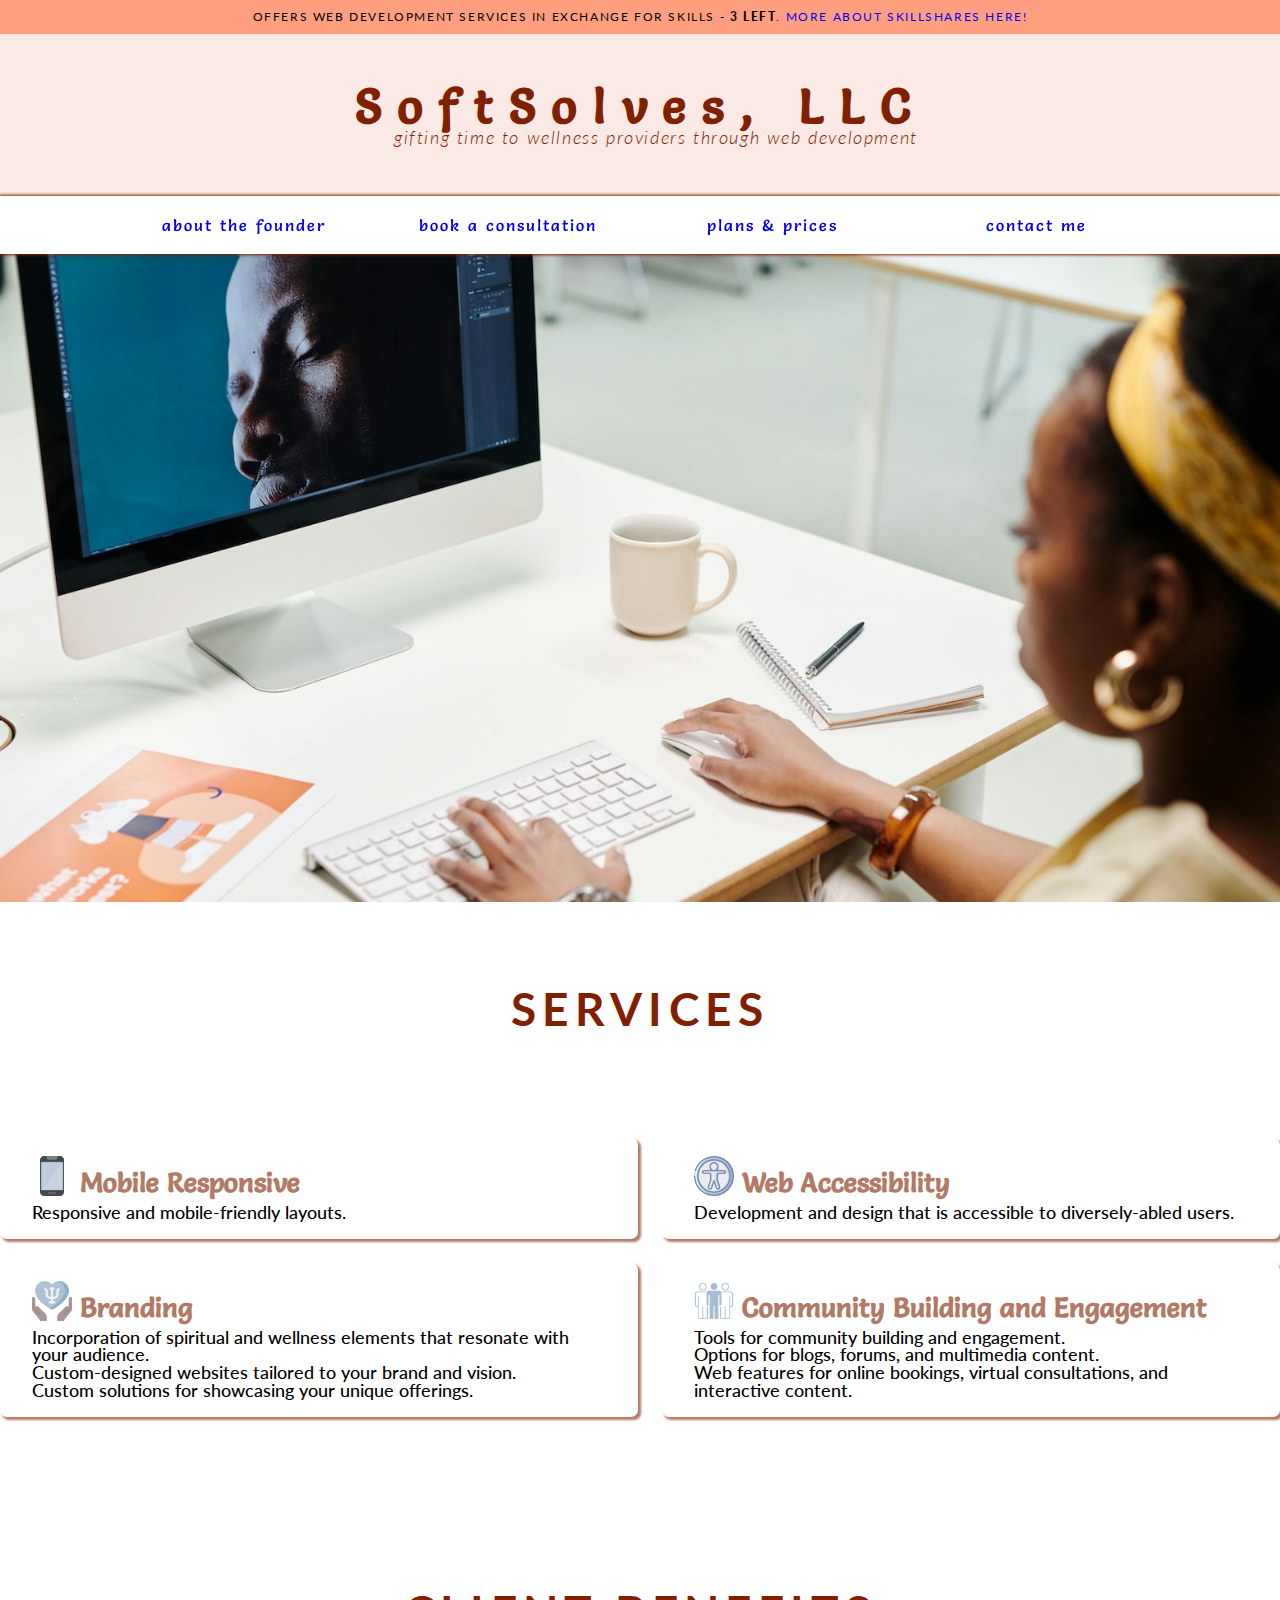
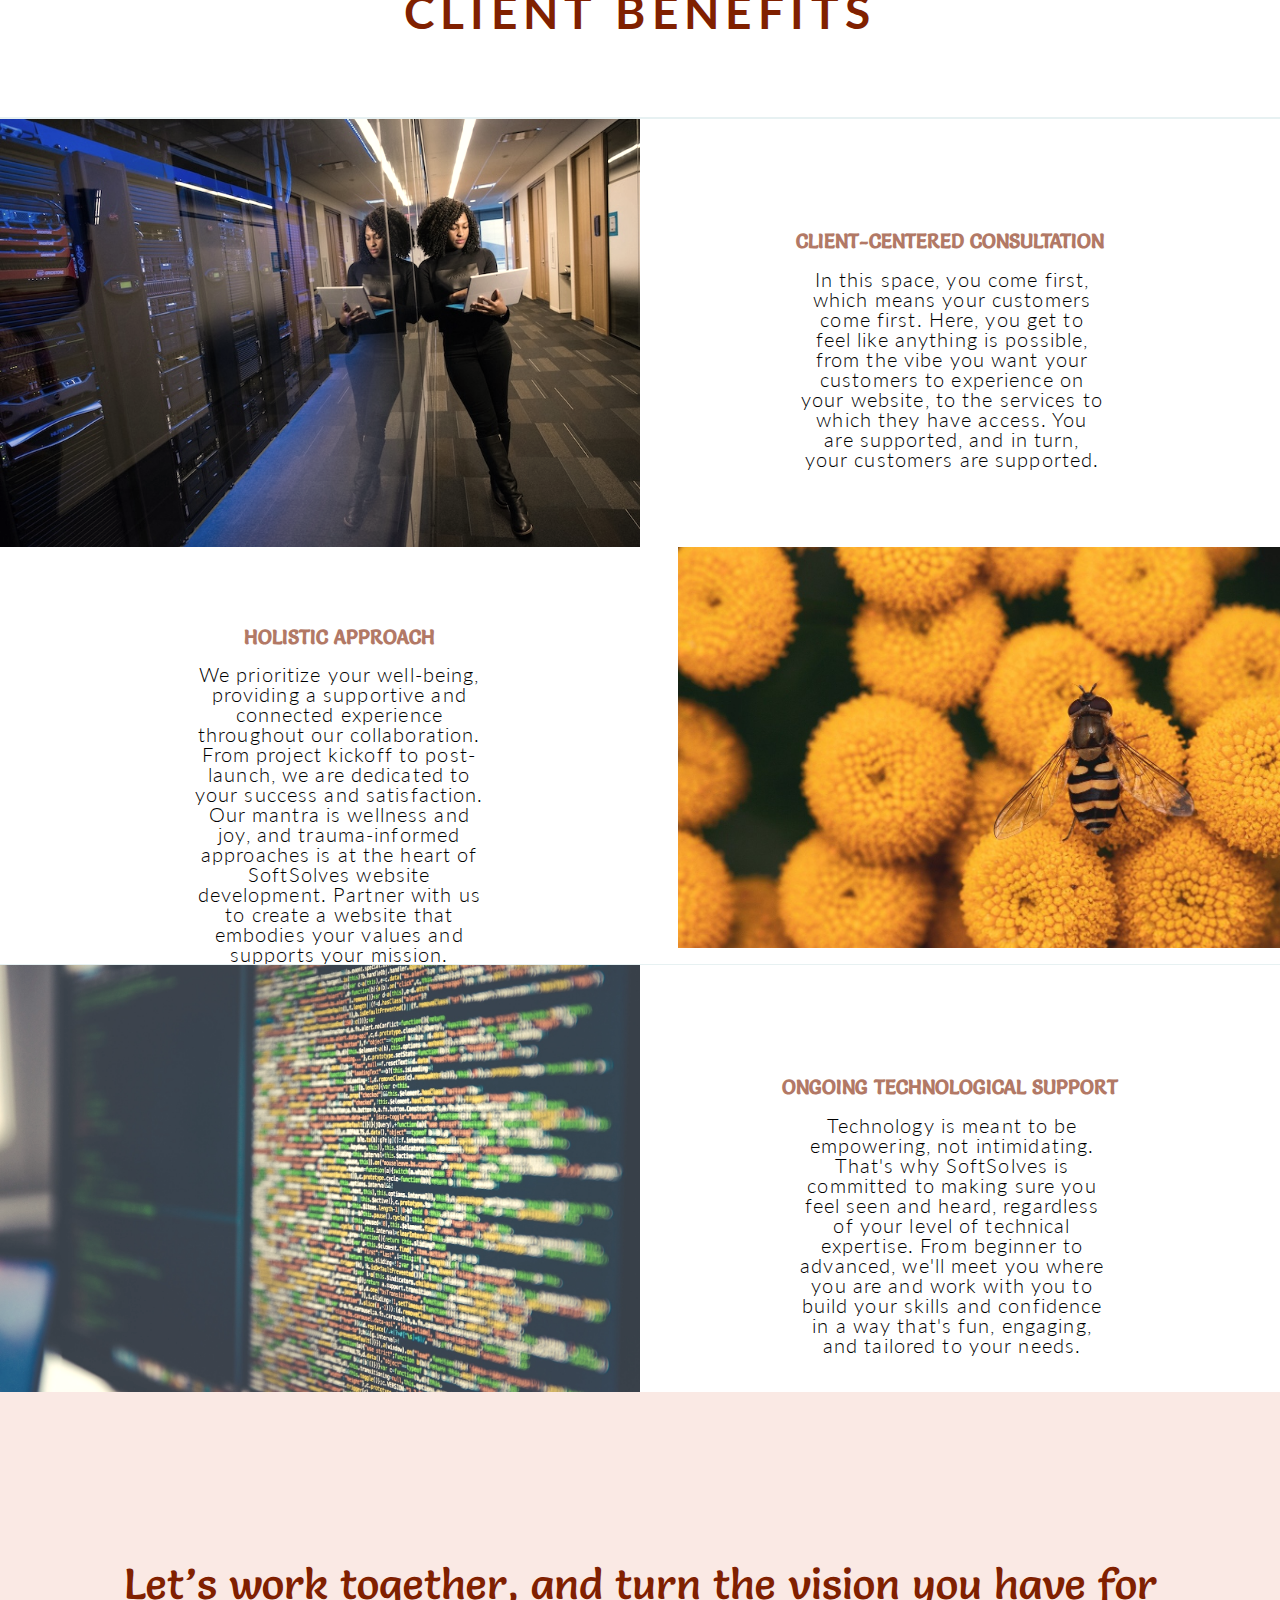
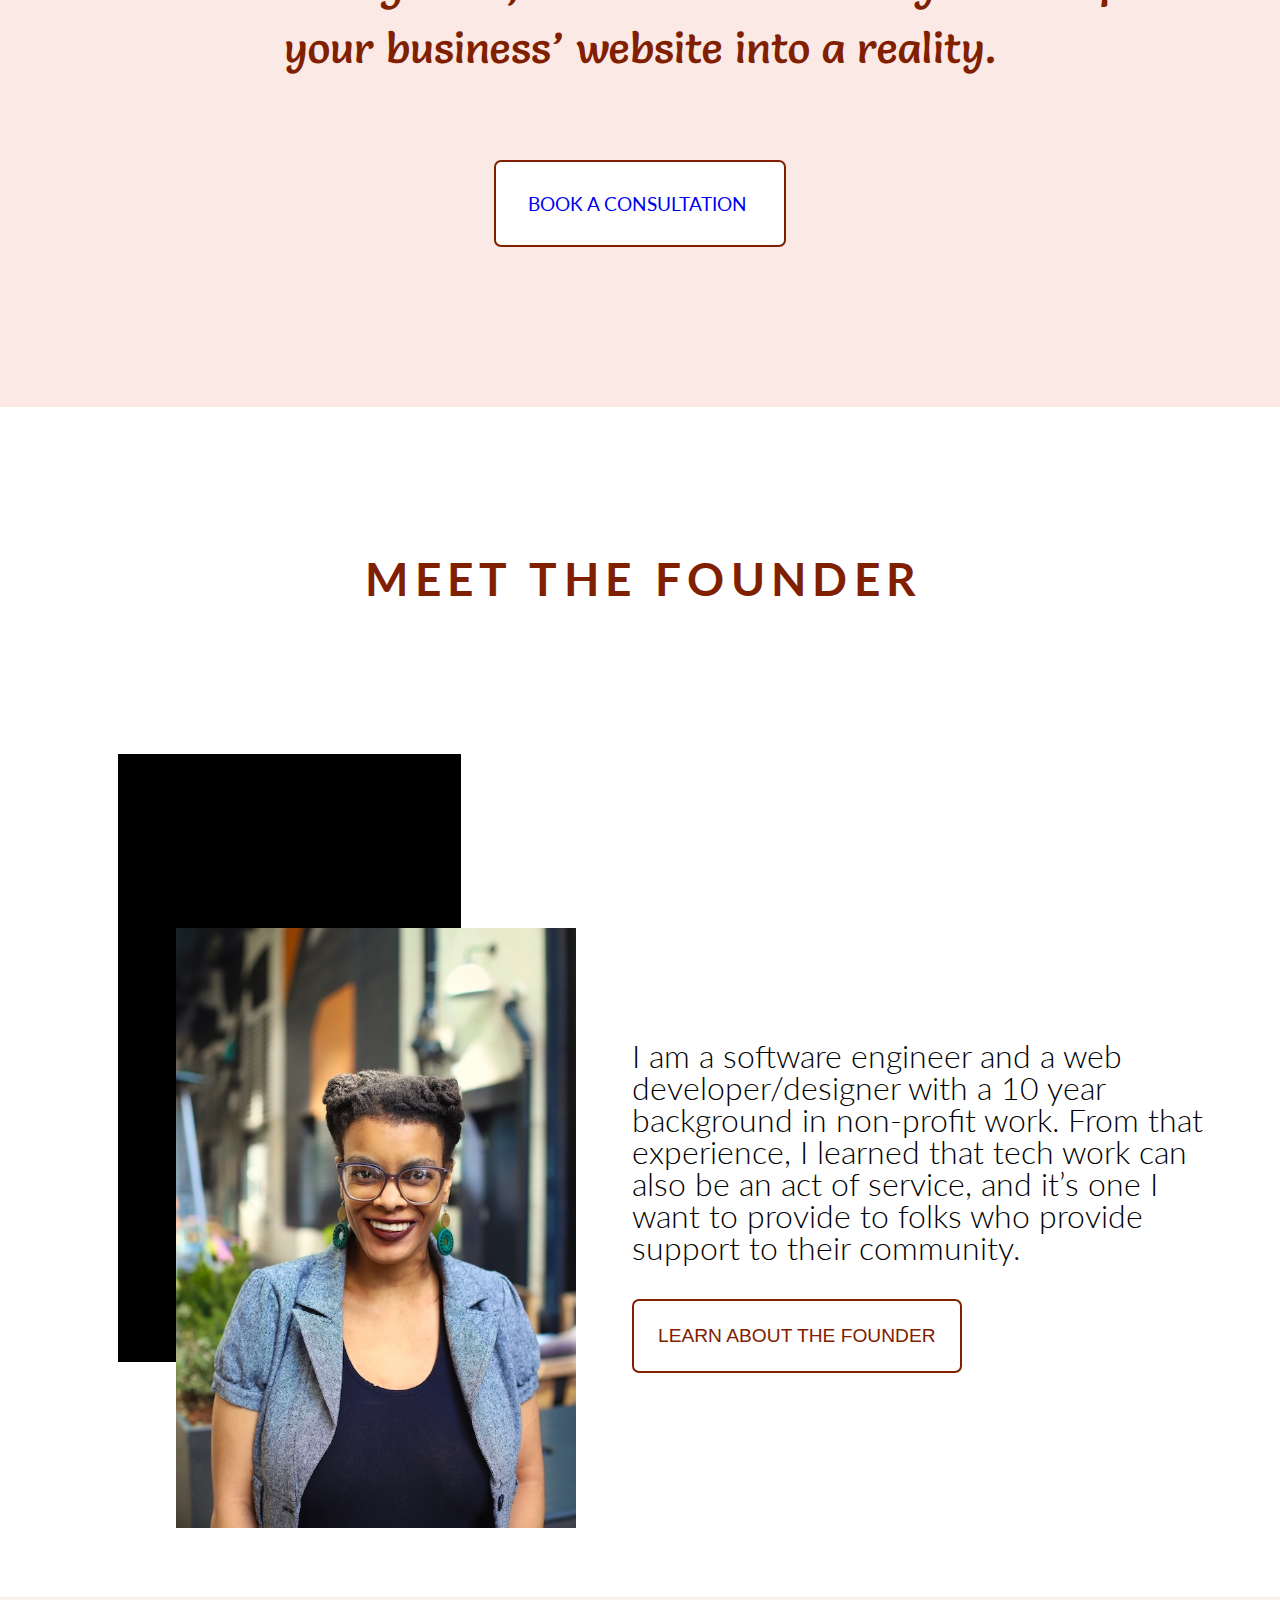
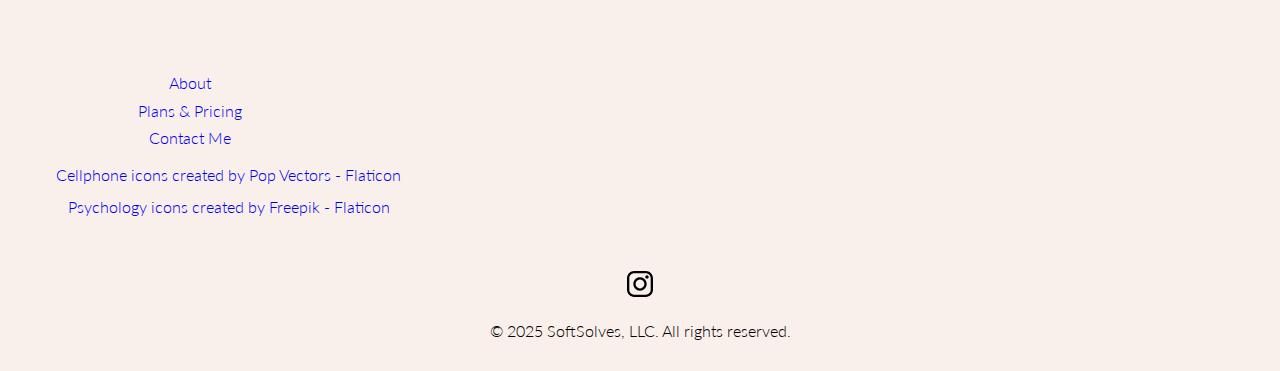
<file: index.html>
<!DOCTYPE html>
<html lang="en">
  <head>
    <title>SoftSolves, LLC: A time giving website development service</title>
    <meta property=”og:title” content="Receive the gift of time with a SoftSolves developed website."/>
    <meta property="og:image:secure_url" content="https://www.pexels.com/photo/woman-in-white-long-sleeve-shirt-using-macbook-pro-5076531/" />
    <meta property="og:image:alt" content="A black woman in a white long sleeve shirt typing on a macbook pro. You can see her arms and the laptop she's typing on." />
    <meta charset="UTF-8">
    <meta name="viewport" content="width=device-width, initial-scale=1.0">
    <meta name="description" content="Reclaim your time with a SoftSolves developed and designed website. Experience website development that cares about you and your customers.">
    <link rel="icon" type="image/x-icon" href="images/favicon.ico">
    <link rel="preconnect" href="https://fonts.googleapis.com"> 
    <link rel="preconnect" href="https://fonts.gstatic.com" crossorigin>
    <link href="https://fonts.googleapis.com/css2?family=Dosis:wght@200..800&family=Lato:ital,wght@0,100;0,300;0,400;0,700;0,900;1,100;1,300;1,400;1,700;1,900&family=League+Spartan:wght@100..900&family=Merriweather:ital,wght@0,300;0,400;0,700;0,900;1,300;1,400;1,700;1,900&family=Salsa&display=swap" rel="stylesheet">
    <link rel="stylesheet" href="styles.css">
  </head>
  <body>
    <header>
      <div class="disclaimer">
        <p>OFFERS WEB DEVELOPMENT SERVICES IN EXCHANGE FOR SKILLS - <span class="skillshares-left">3 LEFT</span>. <a href="plans-and-pricing.html">MORE ABOUT SKILLSHARES HERE!</a></p>
      </div>
      <div class="page-title">
        <!-- <div class="logo">
          <img src="images/Screen Shot 2024-09-07 at 9.33.55 AM.png" alt="SoftSolves logo cross-legged web developer with laptop"/>
        </div> -->
        <div class="title">
          <a href="index.html"><h1>SoftSolves, LLC</h1></a>
          <p>gifting time to wellness providers through web development</p>
        </div>
      </div>
    </header>
    <nav class="nav-bar">
      <ul class="nav-bar-tabs">
        <li class="nav-tab"><a href="about-the-founder.html">about the founder</a></li>
        <li class="nav-tab"><a href="booking-page.html">book a consultation</a></li>
        <li class="nav-tab"><a href="plans-and-pricing.html">plans & prices</a></li>
        <li class="nav-tab"><a href="contact-softsolves.html">contact me</a></li>
      </ul>
    </nav>
    <section class="hero-images">
    </section>
    <main>
      <h2>SERVICES</h2>
      <section class="list-of-services">
        <section>
          <article class="less-wording">
            <div class="services-heading">
              <img src="images/phone.png" width="40" height="40" alt="icon image of a mobile phone">
              <h3>Mobile Responsive</h3>
            </div>
            <p>Responsive and mobile-friendly layouts.</p>
          </article>
          <article class="more-content">
            <div class="services-heading">
              <img src="images/psychology.png" width="40" height="40" alt="icon image of cupped hands with a blue heart inside">
              <h3>Branding</h3>
            </div>
            <p>Incorporation of spiritual and wellness elements that resonate with your audience.</p>
            <p>Custom-designed websites tailored to your brand and vision.</p>
            <p>Custom solutions for showcasing your unique offerings.</p>
          </article>
        </section>
        <section>
          <article class="less-wording">
            <div class="services-heading">
              <img src="images/accessibility.png" width="40" height="40" alt="icon image of a person in a circle - accessibility logo">
              <h3>Web Accessibility</h3>
            </div>
            <p>Development and design that is accessible to diversely-abled users.</p>
          </article>
          <article class="community-building more-content">
            <div class="services-heading">
              <img src="images/teamwork.png" width="40" height="40" alt="blue icon image of a group of three people">
              <h3>Community Building and Engagement</h3>
            </div>
            <p>Tools for community building and engagement.</p>
            <p>Options for blogs, forums, and multimedia content.</p>
            <p>Web features for online bookings, virtual consultations, and interactive content.</p>
          </article>
        </section>
      </section>
      <h2>CLIENT BENEFITS</h2>
      <section class="provide-list">
        <article class="end-benefits">
          <img src="images/christina-wocintechchat-com-glRqyWJgUeY-unsplash.jpg" alt="a black woman holding a laptop leaning against a clear wall with servers to the left of it"/>
          <div>
            <h3>CLIENT-CENTERED CONSULTATION</h4>
            <p>In this space, you come first, which means your customers come first. Here, you get to feel like anything is possible, from the vibe you want your customers to experience on your website, to the services to which they have access. You are supported, and in turn, your customers are supported.</p>
          </div>
        </article>
        <article class="middle-benefit">
          <img src="images/insect-8211593_1280.jpg" class="hidden" id="desktop-hidden" alt="a picture of a bee on a yellow pistil, surrounded by other yellow pistils"/>
          <div>
            <h3>HOLISTIC APPROACH</h4>
            <p>We prioritize your well-being, providing a supportive and connected experience throughout our collaboration. From project kickoff to post-launch, we are dedicated to your success and satisfaction. Our mantra is wellness and joy, and trauma-informed approaches is at the heart of SoftSolves website development. Partner with us to create a website that embodies your values and supports your mission.
            </p>
          </div>
          <img src="images/insect-8211593_1280.jpg" id="hidden" alt="a picture of a bee on a yellow pistil, surrounded by other yellow pistils"/>
        </article>
        <article class="end-benefits">
          <img src="images/markus-spiske-Skf7HxARcoc-unsplash.jpg" alt="a computer screen with colorful code typed on the right side of it"/>
          <div>
            <h3>ONGOING TECHNOLOGICAL SUPPORT</h4>
            <p>Technology is meant to be empowering, not intimidating. That's why SoftSolves is committed to making sure you feel seen and heard, regardless of your level of technical expertise. From beginner to advanced, we'll meet you where you are and work with you to build your skills and confidence in a way that's fun, engaging, and tailored to your needs.</p>
          </div>
        </article>
      </section>
      <section class="call-to-action">
        <p>Let’s work together, and turn the vision you have for your business’ website into a reality.</p>
        <a class="book-button" href="booking-page.html" target="_blank">BOOK A CONSULTATION</a>
      </section>
      <section class="meet-the-founder">
        <article>
          <h2>MEET THE FOUNDER</h2>
          <div class="black-background" id="mobile-tablet-hidden">
          </div>
          <img src="images/IMG_4474_1.jpeg" width="400" height="600" alt="image of founder of SoftSolves, LLC smiling"/>
        </article>
        <p>
          I am a software engineer and a web developer/designer with a 10 year background in non-profit work. From that experience, I learned that tech work can also be an act of service, and it’s one I want to provide to folks who provide support to their community.
        </p>
      </section>
      <a href="about-the-founder.html"><button class="learn-more">LEARN ABOUT THE FOUNDER</button></a>
      </section>
    </main>
    <footer>
      <div class="top-footer-content">
        <ul class="footer-nav">
          <li><a href="about-the-founder.html">About</a></li>
          <li><a href="plans-and-pricing.html">Plans & Pricing</a></li>
          <li><a href="contact-softsolves.html">Contact Me</a></li>
        </ul>
        <section class="icon-acknowledgment">
          <p><a href="https://www.flaticon.com/free-icons/cellphone" title="cellphone icons">Cellphone icons created by Pop Vectors - Flaticon</a></p><br>
          <p><a href="https://www.flaticon.com/free-icons/psychology" title="psychology icons">Psychology icons created by Freepik - Flaticon</a></p>
        </section>
      </div>
      <a href="https://www.instagram.com/softsolvesllc/" aria-role="link"><img src="images/instagram-logo-svgrepo-com_black.svg" alt="logo for instagram"/></a>
      <p>© 2025 SoftSolves, LLC. All rights reserved.</p>
    </footer>
  </body>
</html>
</file>
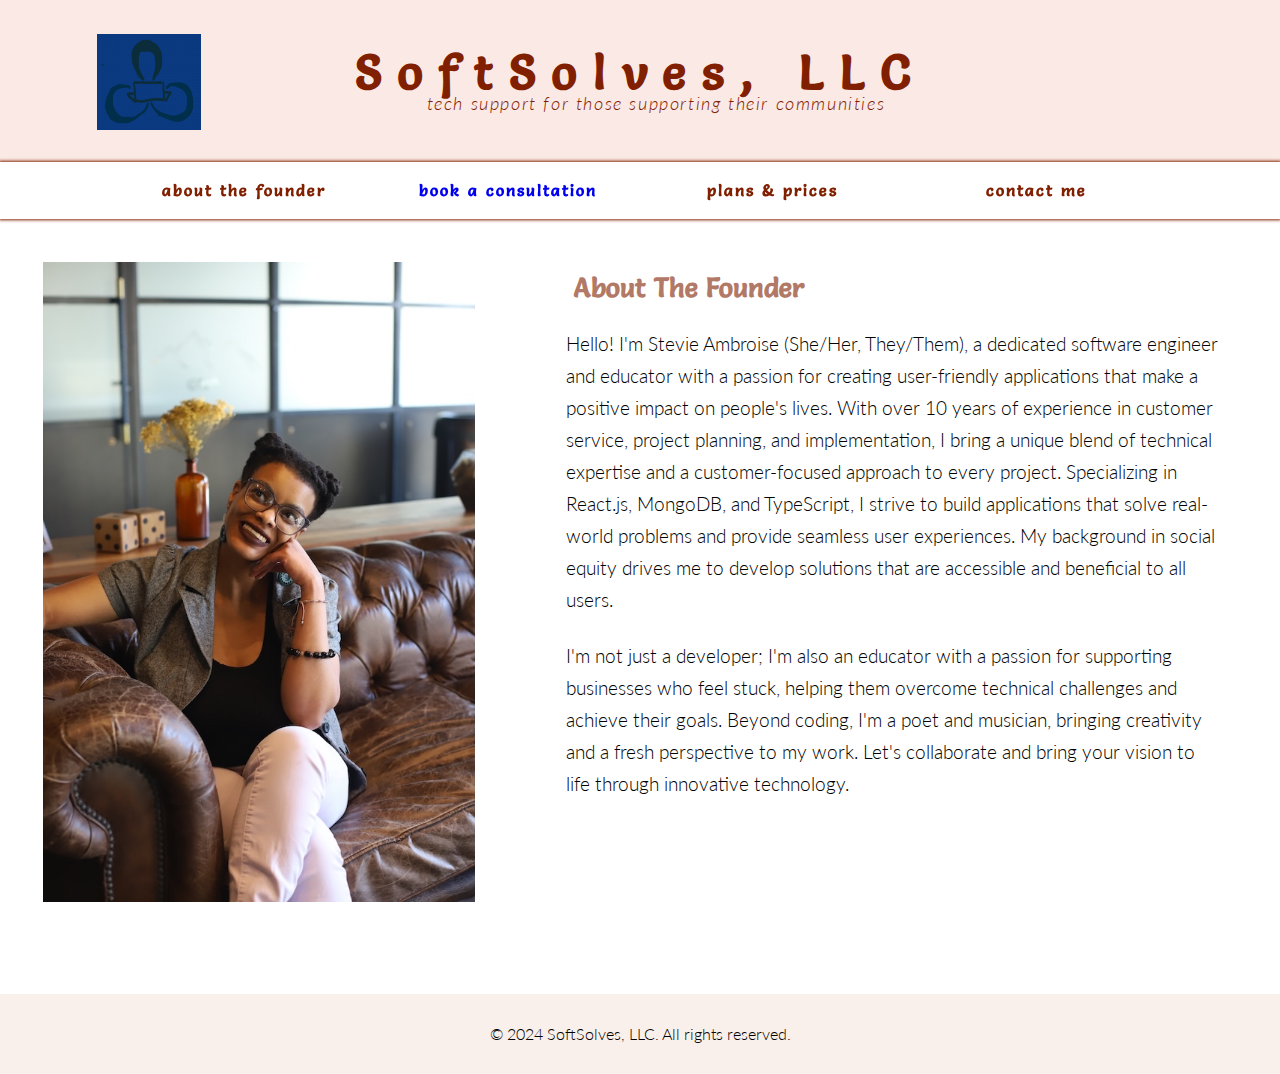
<file: about-me.html>
<!DOCTYPE html>
<html lang="en">
  <head>
    <title>SoftSolves, LLC: A time giving website development service</title>
    <meta charset="UTF-8">
    <link rel="icon" type="image/x-icon" href="images/favicon.ico">
    <meta name="viewport" content="width=device-width, initial-scale=1.0">
    <link rel="preconnect" href="https://fonts.googleapis.com">
    <link rel="preconnect" href="https://fonts.gstatic.com" crossorigin>
    <link href="https://fonts.googleapis.com/css2?family=Dosis:wght@200..800&family=Lato:ital,wght@0,100;0,300;0,400;0,700;0,900;1,100;1,300;1,400;1,700;1,900&family=League+Spartan:wght@100..900&family=Merriweather:ital,wght@0,300;0,400;0,700;0,900;1,300;1,400;1,700;1,900&family=Salsa&display=swap" rel="stylesheet">
    <link rel="stylesheet" href="styles.css">
  </head>
  <body>
    <header class="page-title">
      <div class="logo">
        <img src="images/Screen Shot 2024-09-07 at 9.33.55 AM.png" alt="SoftSolves logo cross-legged web developer with laptop">    </div>
      <div class="title">
        <a href="index.html"><h1>SoftSolves, LLC</h1></a>
        <p>tech support for those supporting their communities</p>
      </div>
    </header>
    <nav class="nav-bar">
      <div class="nav-bar-tabs">
        <a href="about-me.html"><h2 class="nav-tab">about the founder</h2></a>
        <h2 class="nav-tab"><a href="https://calendly.com/s-ambroise/web-development-consult"target="_blank">book a consultation</a></h2>
        <a href="plans-and-pricing.html"><h2 class="nav-tab">plans & prices</h2></a>
        <a href="contact-me.html"><h2 class="nav-tab">contact me</h2></a>
      </div>
    </nav>
    <main>
      <div class="articles-container">
        <section class="about-left">
          <img class="image-of-self" src="images/IMG_4181.JPG" alt="a picture of founder Stevie Ambroise smiling">
          <article class="about-founder">
            <h3>About The Founder</h3>
            <p>Hello! I'm Stevie Ambroise (She/Her, They/Them), a dedicated software engineer and educator with a 
            passion for creating user-friendly applications that make a positive impact on people's lives. 
            With over 10 years of experience in customer service, project planning, and implementation, 
            I bring a unique blend of technical expertise and a customer-focused approach to every project.
            Specializing in React.js, MongoDB, and TypeScript, I strive to build applications that solve 
            real-world problems and provide seamless user experiences. My background in social equity drives 
            me to develop solutions that are accessible and beneficial to all users. </p>
        
            <p>I'm not just a developer; I'm also an educator with a passion for supporting businesses who feel stuck, 
            helping them overcome technical challenges and achieve their goals. Beyond coding, I'm a poet and musician, 
            bringing creativity and a fresh perspective to my work. Let's collaborate and bring your vision to life 
            through innovative technology.</p>
          </article>
        </section>
      </div>
    </main>
    <footer>
      © 2024 SoftSolves, LLC. All rights reserved.
    </footer>
  </body>
</html>
</file>
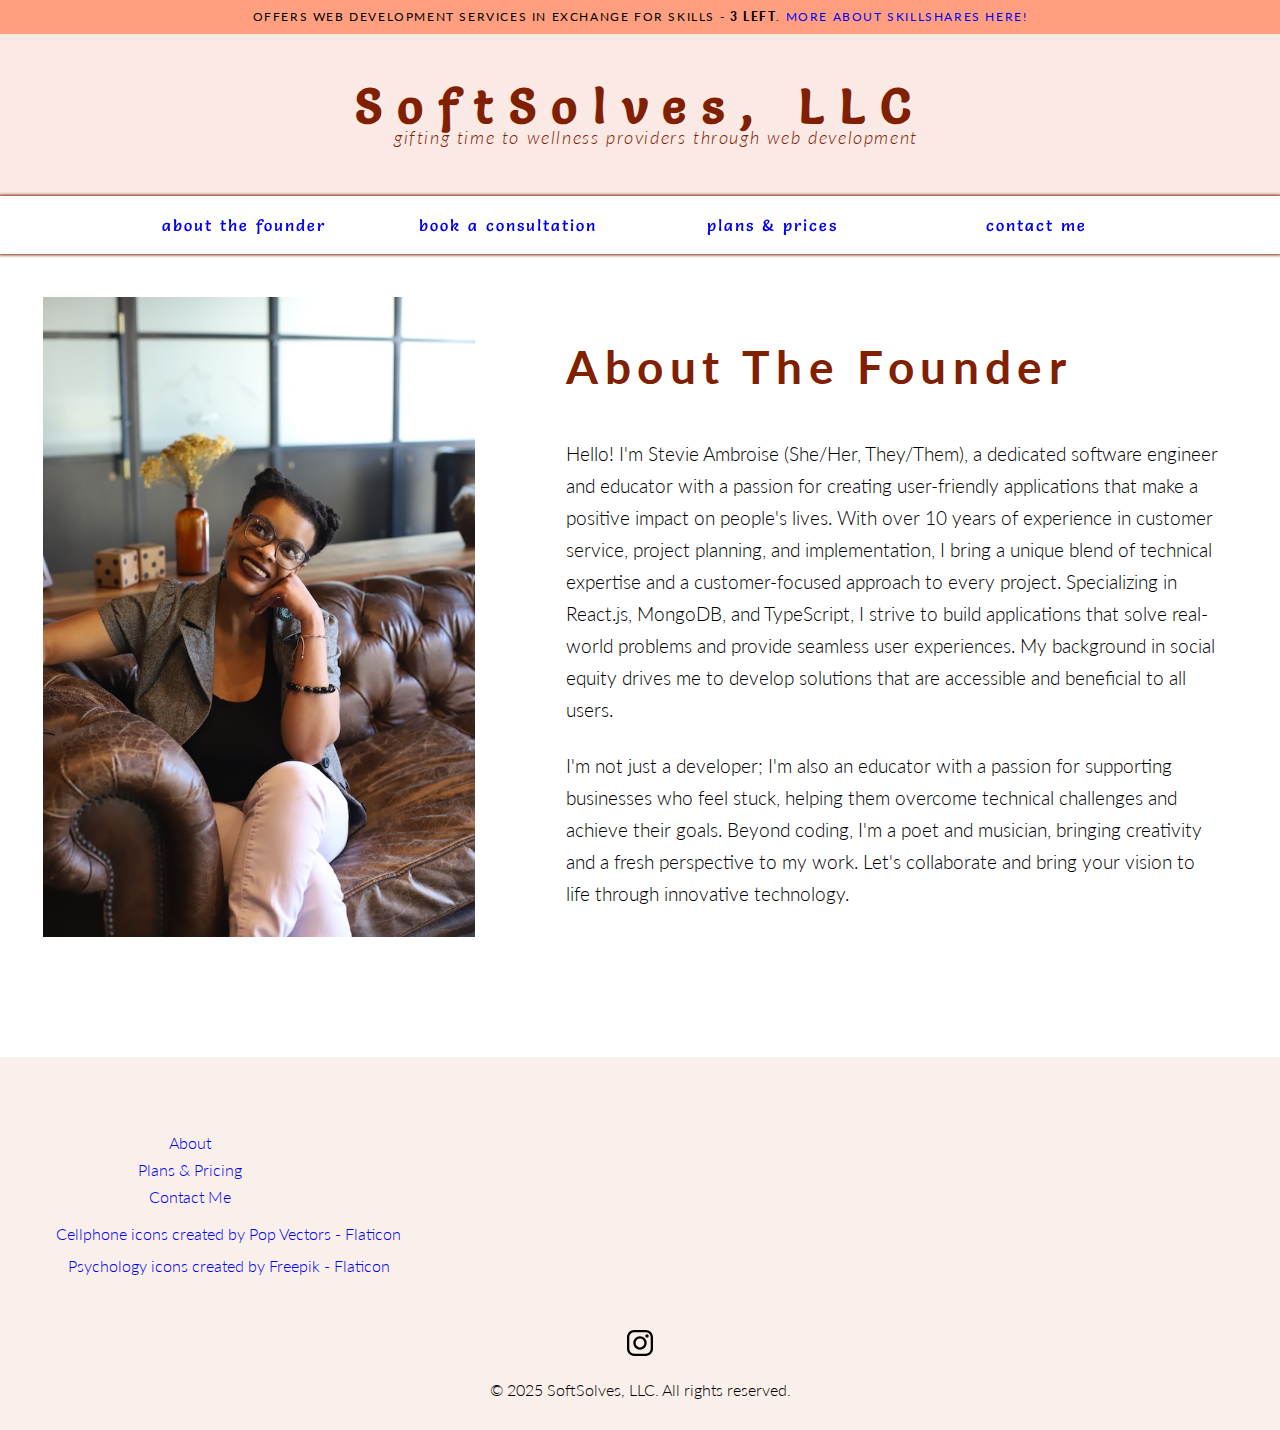
<file: about-the-founder.html>
<!DOCTYPE html>
<html lang="en">
  <head>
    <title>About the Founder | SoftSolves, LLC</title>
    <meta property=”og:title” content="Learn about SoftSolves' founder."/>
    <meta name="description" content="Learn about the founder of SoftSolves and what drives her towards web development for wellness providers.">
    <meta charset="UTF-8">
    <meta name="viewport" content="width=device-width, initial-scale=1.0">
    <link rel="icon" type="image/x-icon" href="images/favicon.ico">
    <link rel="preconnect" href="https://fonts.googleapis.com">
    <link rel="preconnect" href="https://fonts.gstatic.com" crossorigin>
    <link href="https://fonts.googleapis.com/css2?family=Dosis:wght@200..800&family=Lato:ital,wght@0,100;0,300;0,400;0,700;0,900;1,100;1,300;1,400;1,700;1,900&family=League+Spartan:wght@100..900&family=Merriweather:ital,wght@0,300;0,400;0,700;0,900;1,300;1,400;1,700;1,900&family=Salsa&display=swap" rel="stylesheet">
    <link rel="stylesheet" href="styles.css">
  </head>
  <body>
    <header>
      <div class="disclaimer">
        <p>OFFERS WEB DEVELOPMENT SERVICES IN EXCHANGE FOR SKILLS - <span class="skillshares-left">3 LEFT</span>. <a href="plans-and-pricing.html">MORE ABOUT SKILLSHARES HERE!</a></p>
      </div>
      <div class="page-title">
        <!-- <div class="logo">
          <img src="images/Screen Shot 2024-09-07 at 9.33.55 AM.png" alt="SoftSolves logo cross-legged web developer with laptop"/>
        </div> -->
        <div class="title">
          <a href="index.html"><h1>SoftSolves, LLC</h1></a>
          <p>gifting time to wellness providers through web development</p>
        </div>
      </div>
    </header>
    <nav class="nav-bar">
      <ul class="nav-bar-tabs">
        <li class="nav-tab"><a href="about-the-founder.html">about the founder</a></li>
        <li class="nav-tab"><a href="booking-page.html">book a consultation</a></li>
        <li class="nav-tab"><a href="plans-and-pricing.html">plans & prices</a></li>
        <li class="nav-tab"><a href="contact-softsolves.html">contact me</a></li>
      </ul>
    </nav>
    <main>
      <div class="articles-container">
        <section class="about-left">
          <img class="image-of-self" src="images/IMG_4181.JPG" alt="a picture of founder Stevie Ambroise smiling">
          <article class="about-founder">
            <h2>About The Founder</h2>
            <p>Hello! I'm Stevie Ambroise (She/Her, They/Them), a dedicated software engineer and educator with a 
            passion for creating user-friendly applications that make a positive impact on people's lives. 
            With over 10 years of experience in customer service, project planning, and implementation, 
            I bring a unique blend of technical expertise and a customer-focused approach to every project.
            Specializing in React.js, MongoDB, and TypeScript, I strive to build applications that solve 
            real-world problems and provide seamless user experiences. My background in social equity drives 
            me to develop solutions that are accessible and beneficial to all users. </p>
        
            <p>I'm not just a developer; I'm also an educator with a passion for supporting businesses who feel stuck, 
            helping them overcome technical challenges and achieve their goals. Beyond coding, I'm a poet and musician, 
            bringing creativity and a fresh perspective to my work. Let's collaborate and bring your vision to life 
            through innovative technology.</p>
          </article>
        </section>
      </div>
    </main>
    <footer>
      <div class="top-footer-content">
        <ul class="footer-nav">
          <li><a href="about-the-founder.html">About</a></li>
          <li><a href="plans-and-pricing.html">Plans & Pricing</a></li>
          <li><a href="contact-softsolves.html">Contact Me</a></li>
        </ul>
        <section class="icon-acknowledgment">
          <p><a href="https://www.flaticon.com/free-icons/cellphone" title="cellphone icons">Cellphone icons created by Pop Vectors - Flaticon</a></p><br>
          <p><a href="https://www.flaticon.com/free-icons/psychology" title="psychology icons">Psychology icons created by Freepik - Flaticon</a></p>
        </section>
      </div>
      <a href="https://www.instagram.com/softsolvesllc/" aria-role="link to instagram"><img src="images/instagram-logo-svgrepo-com_black.svg" alt="logo for instagram"/></a>
      <p>© 2025 SoftSolves, LLC. All rights reserved.</p>
    </footer>
  </body>
</html>
</file>
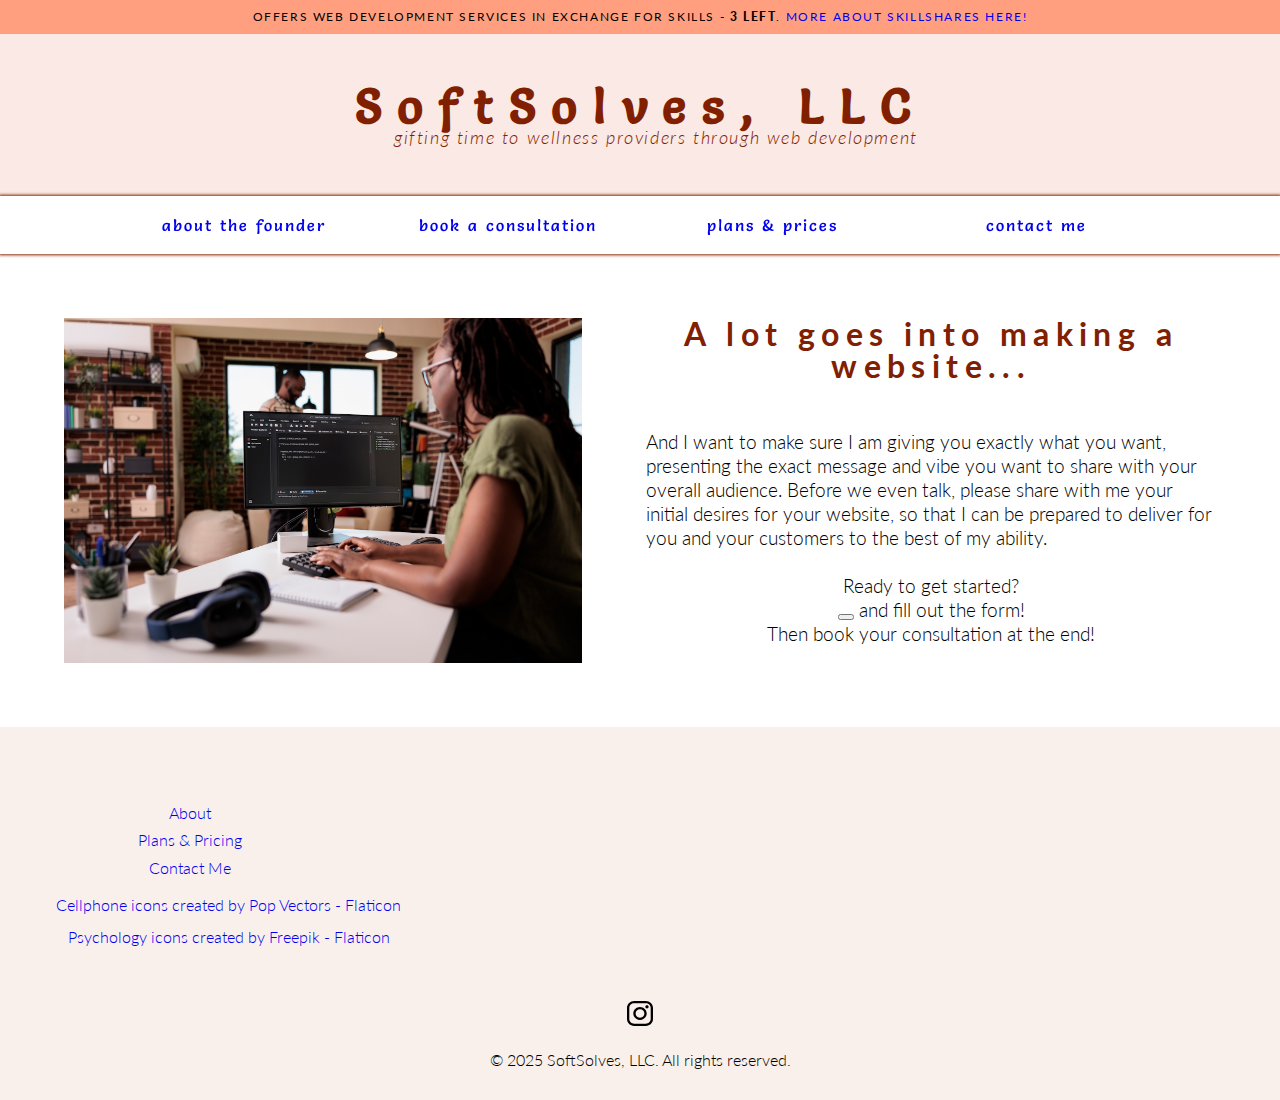
<file: booking-page.html>
<!DOCTYPE html>
<html lang="en">
  <head>
    <title>Booking Page | SoftSolves, LLC</title>
    <meta property=”og:title” content="Let SoftSolves save you time with a form you can fill with your needs."/>
    <meta charset="UTF-8">
    <meta name="viewport" content="width=device-width, initial-scale=1.0">
    <meta name="description" content="Fill out a form and let SoftSolves know what your web development needs for your wellness providing business. Then book a consultation.">
    <link rel="icon" type="image/x-icon" href="images/favicon.ico">
    <link rel="preconnect" href="https://fonts.googleapis.com"> 
    <link rel="preconnect" href="https://fonts.gstatic.com" crossorigin>
    <link href="https://fonts.googleapis.com/css2?family=Dosis:wght@200..800&family=Lato:ital,wght@0,100;0,300;0,400;0,700;0,900;1,100;1,300;1,400;1,700;1,900&family=League+Spartan:wght@100..900&family=Merriweather:ital,wght@0,300;0,400;0,700;0,900;1,300;1,400;1,700;1,900&family=Salsa&display=swap" rel="stylesheet">
    <link rel="stylesheet" href="styles.css">
  </head>
  <body>
    <header>
      <div class="disclaimer">
        <p>OFFERS WEB DEVELOPMENT SERVICES IN EXCHANGE FOR SKILLS - <span class="skillshares-left">3 LEFT</span>. <a href="plans-and-pricing.html">MORE ABOUT SKILLSHARES HERE!</a></p>
      </div>
      <div class="page-title">
        <!-- <div class="logo">
          <img src="images/Screen Shot 2024-09-07 at 9.33.55 AM.png" alt="SoftSolves logo cross-legged web developer with laptop"/>
        </div> -->
        <div class="title">
          <a href="index.html"><h1>SoftSolves, LLC</h1></a>
          <p>gifting time to wellness providers through web development</p>
        </div>
      </div>
    </header>
    <nav class="nav-bar">
      <ul class="nav-bar-tabs">
        <li class="nav-tab"><a href="about-the-founder.html">about the founder</a></li>
        <li class="nav-tab"><a href="booking-page.html">book a consultation</a></li>
        <li class="nav-tab"><a href="plans-and-pricing.html">plans & prices</a></li>
        <li class="nav-tab"><a href="contact-softsolves.html">contact me</a></li>
      </ul>
    </nav>
    <main>
      <section class="booking-section">
        <img src="images/black_women_coder.jpg"/>
        <article>
          <h2>A lot goes into making a website...</h2>
          <p>And I want to make sure I am giving you exactly what you want,
            presenting the exact message and vibe you want to share with your 
            overall audience. Before we even talk, please share 
            with me your initial desires for your website, so that I can be prepared
            to <strong>deliver for you and your customers</strong> to the best of my ability.
          </p>
          <p class="get-started">Ready to get started? <br> <button formsappId="67f16ae0cf251a000253e40f"></button>
            and fill out the form!<br> Then book your consultation at the end!
          </p>
        </article>
      </section>
    </main>
    <footer>
      <div class="top-footer-content">
        <ul class="footer-nav">
          <li><a href="about-the-founder.html">About</a></li>
          <li><a href="plans-and-pricing.html">Plans & Pricing</a></li>
          <li><a href="contact-softsolves.html">Contact Me</a></li>
        </ul>
        <section class="icon-acknowledgment">
          <p><a href="https://www.flaticon.com/free-icons/cellphone" title="cellphone icons">Cellphone icons created by Pop Vectors - Flaticon</a></p><br>
          <p><a href="https://www.flaticon.com/free-icons/psychology" title="psychology icons">Psychology icons created by Freepik - Flaticon</a></p>
        </section>
      </div>
      <a href="https://www.instagram.com/softsolvesllc/" aria-role="link to instagram"><img src="images/instagram-logo-svgrepo-com_black.svg" alt="logo for instagram"/></a>
      <p>© 2025 SoftSolves, LLC. All rights reserved.</p>
    </footer>
    <script src="https://forms.app/cdn/embed.js" type="text/javascript" async defer onload="new formsapp('67f16ae0cf251a000253e40f', 'popup', {'overlay':'rgba(45,45,45,0.5)','button':{'color':'#ff9e24','text':'Click here!'},'width':'800px','height':'600px','openingAnimation':{'entrance':'animate__fadeIn','exit':'animate__fadeOut'}}, 'https://ejqeyss4.forms.app');"></script>    
    </html>
</file>
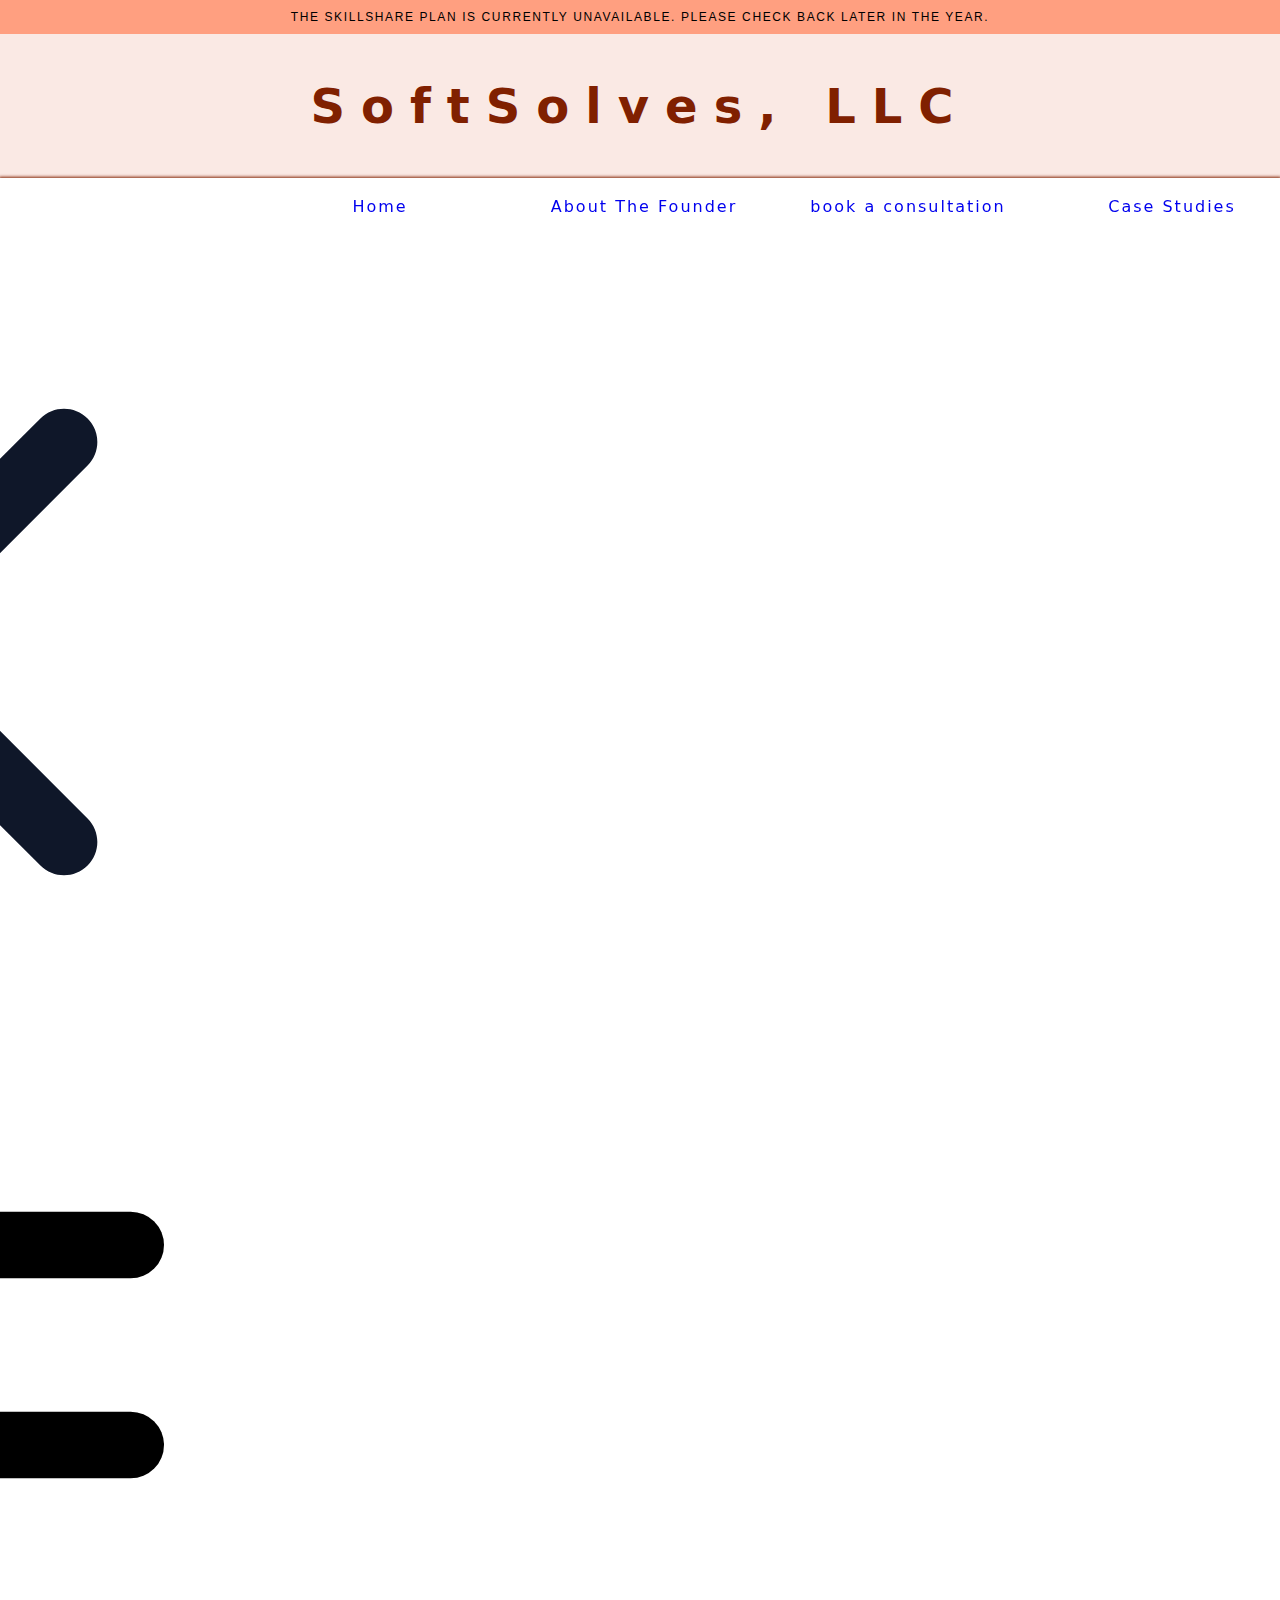
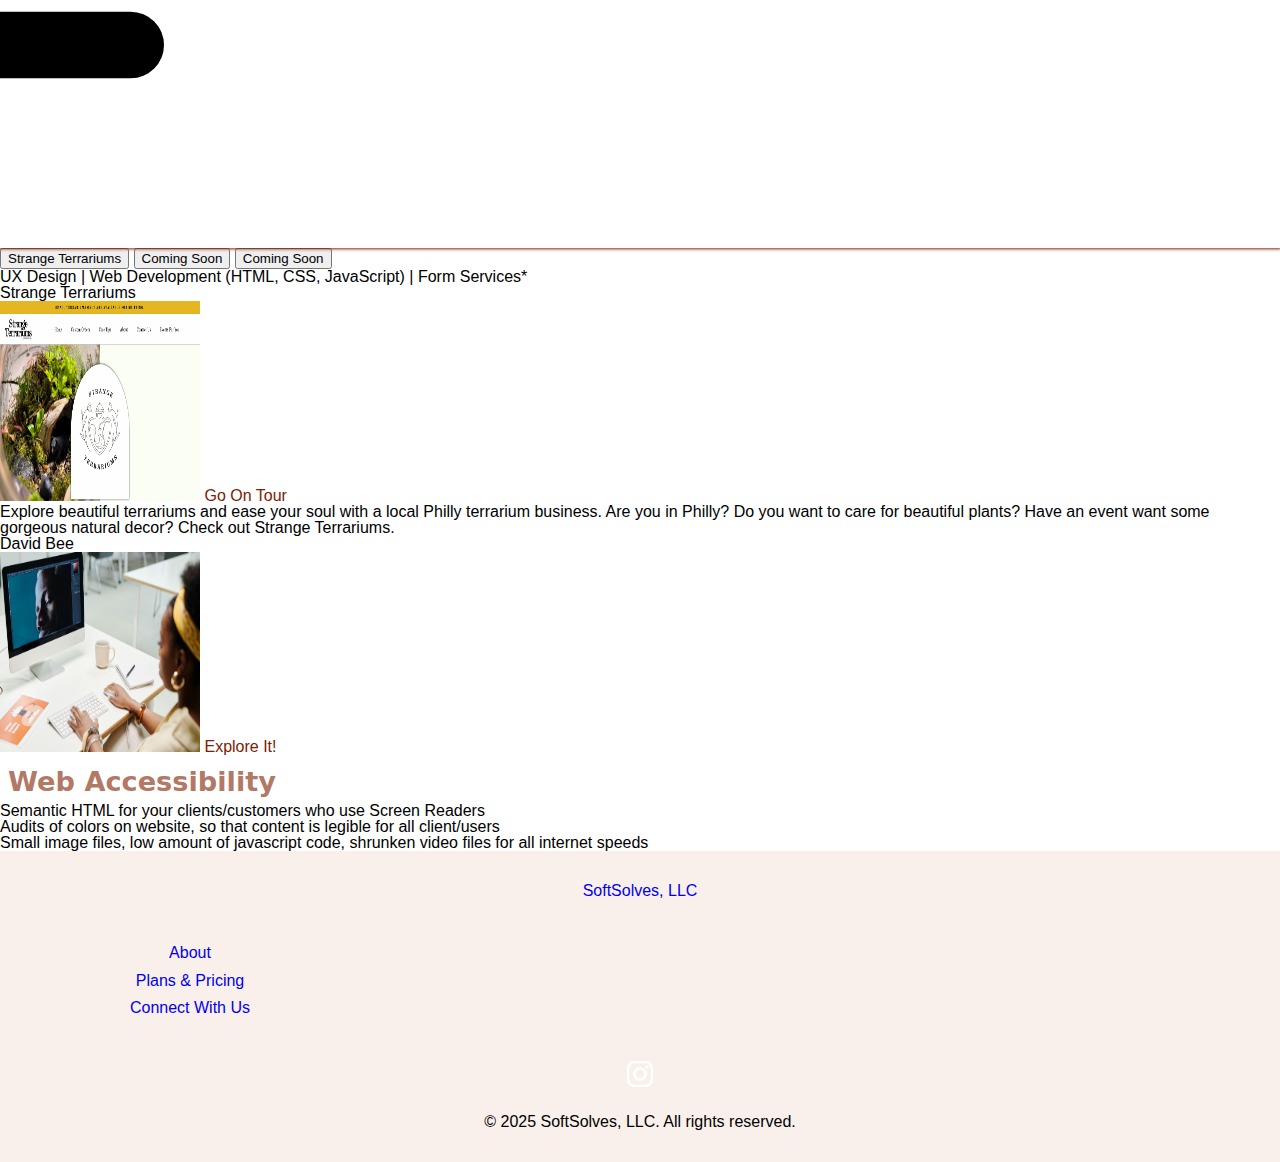
<file: case-studies.html>
<!DOCTYPE html>
<html lang="en">
  <head>
    <title>Plans & Pricing | SoftSolves, LLC</title>
    <meta property=”og:title” content="SoftSolves myriad plans and tiers for web development projects."/>
    <meta charset="UTF-8">
    <meta name="viewport" content="width=device-width, initial-scale=1.0">
    <meta name="description" content="Check out the different plans and tiers to choose from, based on your wellness business' website needs.">
    <link rel="icon" type="image/x-icon" href="images/favicon.ico">
    <link rel="preconnect" href="https://fonts.googleapis.com">
    <link rel="preconnect" href="https://fonts.gstatic.com" crossorigin>
    <link href="https://fonts.googleapis.com/css2?family=Montserrat:ital,wght@0,100..900;1,100..900&family=Quicksand:wght@300..700&family=Urbanist:ital,wght@0,100..900;1,100..900&display=swap" rel="stylesheet">
    <link rel="stylesheet" href="styles.css">
      <script>
      !function(t,e){var o,n,p,r;e.__SV||(window.posthog && window.posthog.__loaded)||(window.posthog=e,e._i=[],e.init=function(i,s,a){function g(t,e){var o=e.split(".");2==o.length&&(t=t[o[0]],e=o[1]),t[e]=function(){t.push([e].concat(Array.prototype.slice.call(arguments,0)))}}(p=t.createElement("script")).type="text/javascript",p.crossOrigin="anonymous",p.async=!0,p.src=s.api_host.replace(".i.posthog.com","-assets.i.posthog.com")+"/static/array.js",(r=t.getElementsByTagName("script")[0]).parentNode.insertBefore(p,r);var u=e;for(void 0!==a?u=e[a]=[]:a="posthog",u.people=u.people||[],u.toString=function(t){var e="posthog";return"posthog"!==a&&(e+="."+a),t||(e+=" (stub)"),e},u.people.toString=function(){return u.toString(1)+".people (stub)"},o="init zr Wr fi Br Gr ci Nr Hr capture Ui calculateEventProperties Kr register register_once register_for_session unregister unregister_for_session Zr getFeatureFlag getFeatureFlagPayload isFeatureEnabled reloadFeatureFlags updateEarlyAccessFeatureEnrollment getEarlyAccessFeatures on onFeatureFlags onSurveysLoaded onSessionId getSurveys getActiveMatchingSurveys renderSurvey displaySurvey cancelPendingSurvey canRenderSurvey canRenderSurveyAsync identify setPersonProperties group resetGroups setPersonPropertiesForFlags resetPersonPropertiesForFlags setGroupPropertiesForFlags resetGroupPropertiesForFlags reset get_distinct_id getGroups get_session_id get_session_replay_url alias set_config startSessionRecording stopSessionRecording sessionRecordingStarted captureException loadToolbar get_property getSessionProperty Xr Jr createPersonProfile Qr jr ts opt_in_capturing opt_out_capturing has_opted_in_capturing has_opted_out_capturing get_explicit_consent_status is_capturing clear_opt_in_out_capturing Vr debug O Yr getPageViewId captureTraceFeedback captureTraceMetric Or".split(" "),n=0;n<o.length;n++)g(u,o[n]);e._i.push([i,s,a])},e.__SV=1)}(document,window.posthog||[]);
      posthog.init('phc_THG5XkmqU4eCG0DmKhbEaDo4w9dklOHnMmtJGS8r859', {
          api_host: 'https://us.i.posthog.com',
          defaults: '2025-11-30',
          person_profiles: 'identified_only', // or 'always' to create profiles for anonymous users as well
      })
    </script>
  </head>
  <body>
    <header>
      <div class="disclaimer">
        <p>THE SKILLSHARE PLAN IS CURRENTLY UNAVAILABLE. PLEASE CHECK BACK LATER IN THE YEAR.</a></p>
      </div>
      <div class="page-title">
        <div class="title">
          <a href="index.html"><h1>SoftSolves, LLC</h1></a>
        </div>
      </div>
    </header>
    <nav class="nav-bar">
        <section class="hamburger-menu desktop-hidden">
        <ul class="navbar" id="navbar">
          <li><a class="menu-links" href="about-the-founder.html">about the founder</a></li>
          <li><a class="menu-links" href="connect-with-softsolves.html">connect with us</a></li>
          <li><a class="menu-links" href="booking-page.html">book a consultation</a></li>
          <li><a class="menu-links" href="plans-and-pricing.html">plans & prices</a></li>
          <a class="close" href="#">
            <img src="logos/close-x-svgrepo-com.svg" alt="close">
          </a>
        </ul>
        <a class="hamburger" href="#navbar">
            <img src="logos/burger-menu-svgrepo-com.svg" alt="menu">
        </a>
      </section>
      <ul class="nav-bar-tabs" id="mobile-tablet-hidden">
        <li class="nav-tab"><a href="index.html">Home</a></li>
        <li class="nav-tab"><a href="about-the-founder.html">About The Founder</a></li>
        <li class="nav-tab"><a href="booking-page.html">book a consultation</a></li>
        <li class="nav-tab"><a href="case-studies.html">Case Studies</a></li>
        <li class="nav-tab"><a href="plans-and-pricing.html">plans & prices</a></li>
        <li class="nav-tab"><a href="connect-with-softsolves.html">connect with us</a></li>
      </ul>
    </nav>
    <main>
      <section class="tab-section-case-studies">
        <div class="case-study-tabs">
          <button class="case-study-tablinks" onclick="openCity(event, 'StrangeTerrariums')" id="defaultOpen">Strange Terrariums</button>
          <button class="case-study-tablinks" onclick="openCity(event, 'ComingSoon')">Coming Soon</button>
          <button class="case-study-tablinks" onclick="openCity(event, 'ComingSoon')">Coming Soon</button>
        </div>
        <div>
          <section id="StrangeTerrariums" class="case-study-tabcontent web">
            <span>UX Design | Web Development (HTML, CSS, JavaScript) | Form Services*</span>
            <h3>Strange Terrariums</h3>
            <article>
              <img src="images/ST_Screenshot_Featured.png" width="200" height="200"/>
              <a href="">Go On Tour</a>
              <p>Explore beautiful terrariums and ease your soul with a local Philly terrarium business.
                Are you in Philly? Do you want to care for beautiful plants? Have an event want some 
                gorgeous natural decor? Check out Strange Terrariums.
              </p>
            </article>
          </section>
  
          <section id="ComingSoon" class="case-study-tabcontent">
            <h3>David Bee</h3>
            <article>
              <img src="images/black_woman_engineer_3.jpg" width="200" height="200"/>
              <a href="">Explore It!</a>
            </article>
          </section>
  
          <article id="ComingSoon" class="case-study-tabcontent">
            <h3>Web Accessibility</h3>
            <ul>
              <li>Semantic HTML for your clients/customers who use Screen Readers</li>
              <li>Audits of colors on website, so that content is legible for all client/users</li>
              <li>Small image files, low amount of javascript code, shrunken video files for all internet speeds </li>
            </ul>
          </article>
        </section>
        </div>
    </main>
    <footer>
      <a class="footer-heading" href="index.html"><h1>SoftSolves, LLC</h1></a>
      <div class="top-footer-content">
        <ul class="footer-nav">
          <li><a href="about-the-founder.html">About</a></li>
          <li><a href="plans-and-pricing.html">Plans & Pricing</a></li>
          <li><a href="connect-with-softsolves.html">Connect With Us</a></li>
        </ul>
      </div>
      <div class="bottom-of-footer-content">
        <a href="https://www.instagram.com/softsolvesllc/" aria-role="link"><img src="images/white-instagram-logo-svgrepo-com.svg" alt="logo for instagram"/></a>
        <p>© 2025 SoftSolves, LLC. All rights reserved.</p>
      </div>
    </footer>
  </body>
    <script>
    document.getElementById("defaultOpen").click();
    function openCity(evt, cityName) {
      // Declare all variables
      var i, tabcontent, tablinks;

      // Get all elements with class="tabcontent" and hide them
      tabcontent = document.getElementsByClassName("tabcontent");
      for (i = 0; i < tabcontent.length; i++) {
        tabcontent[i].style.display = "none";
      }

      // Get all elements with class="tablinks" and remove the class "active"
      tablinks = document.getElementsByClassName("tablinks");
      for (i = 0; i < tablinks.length; i++) {
        tablinks[i].className = tablinks[i].className.replace(" active", "");
      }

      // Show the current tab, and add an "active" class to the button that opened the tab
      document.getElementById(cityName).style.display = "block";
      evt.currentTarget.className += " active";
    }
    </script>
  </html>
</file>
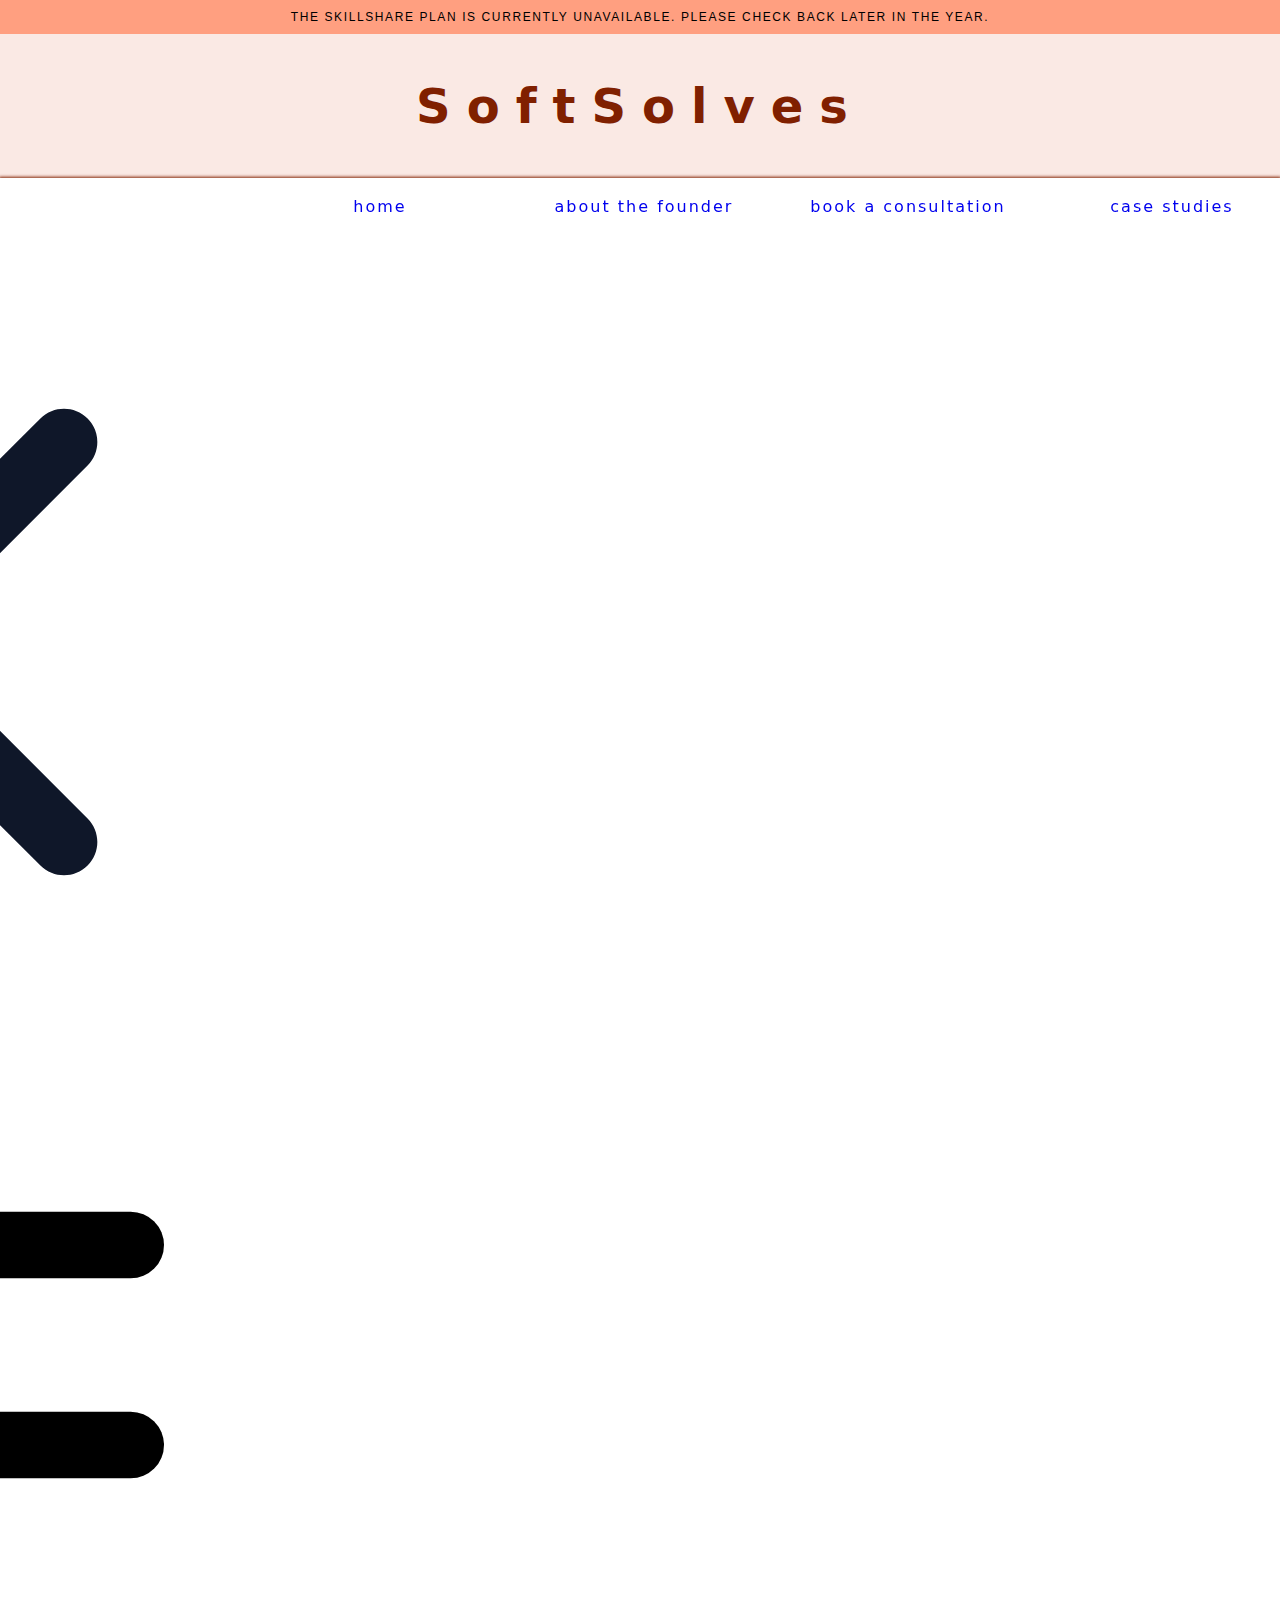
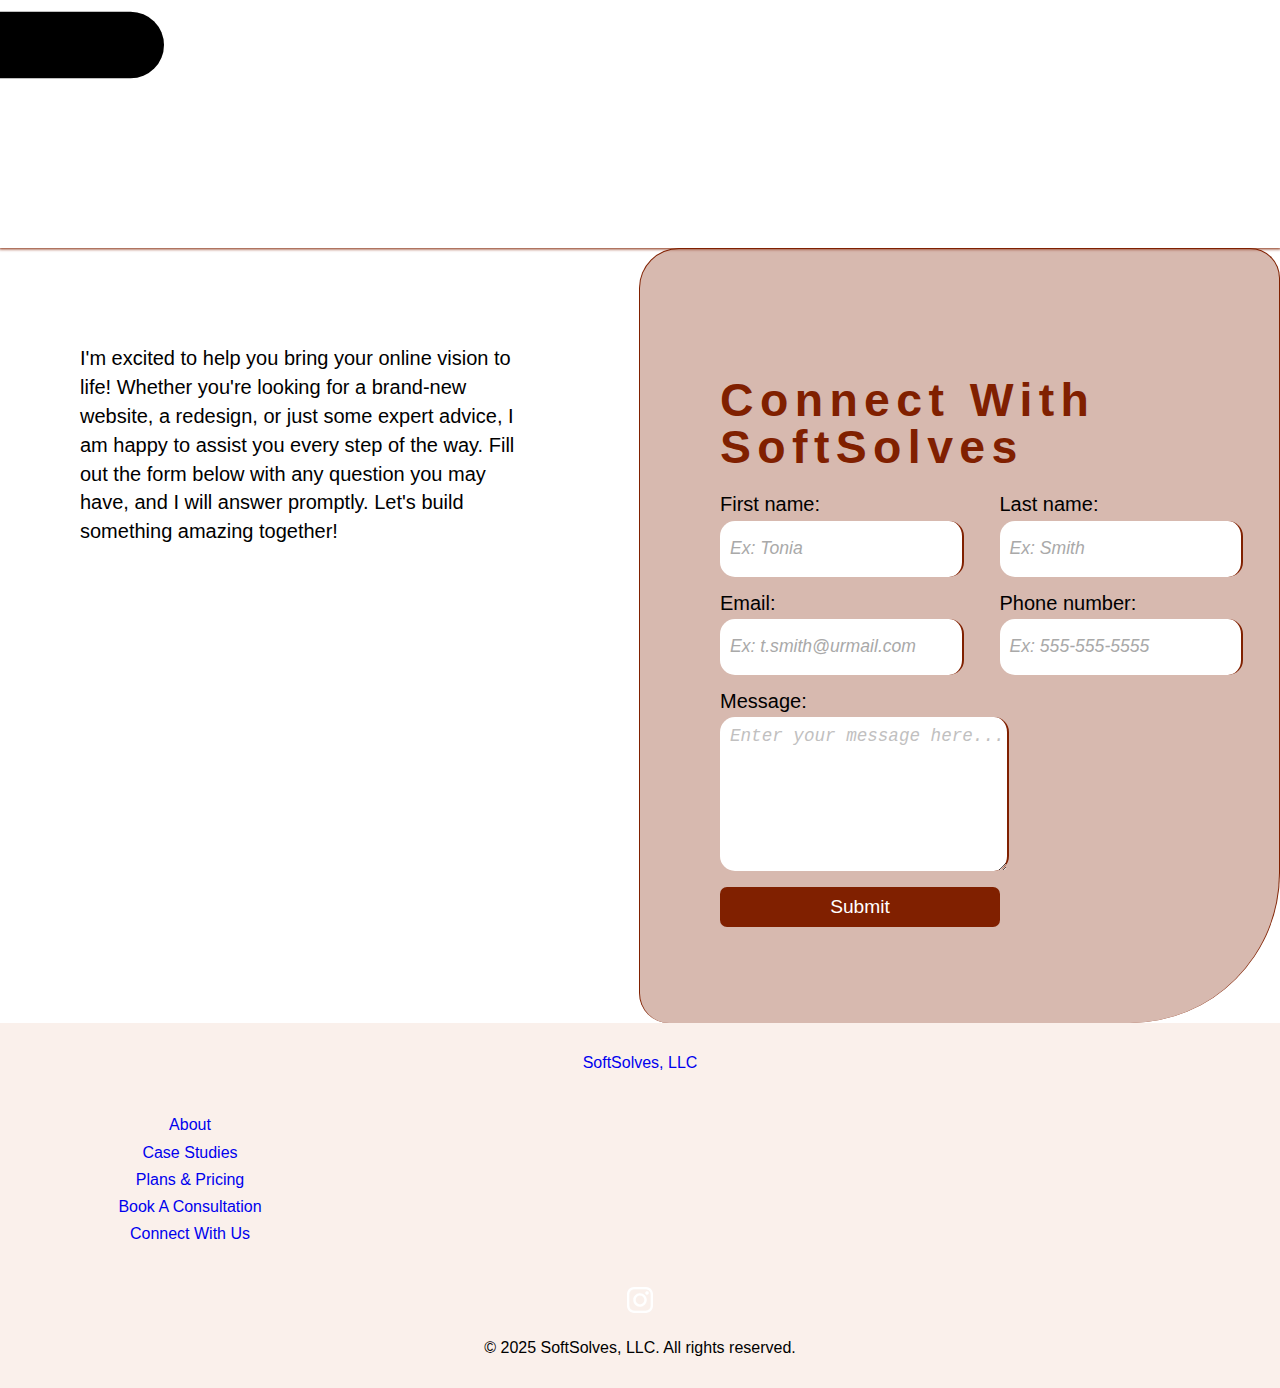
<file: connect-with-softsolves.html>
<!DOCTYPE html>
<html lang="en">
  <head>
    <title>Connect With SoftSolves | SoftSolves, LLC</title>
    <meta property=”og:title” content="Contact SoftSolves with questions about wellness web development."/>
    <meta charset="UTF-8">
    <meta name="viewport" content="width=device-width, initial-scale=1.0"> 
    <meta name="description" content="Contact SoftSolves if you have specific questions around website development, SEO, branding and web design, the products offered, etc...">
    <link rel="icon" type="image/x-icon" href="images/favicon-16x16.png">
     <link rel="preconnect" href="https://fonts.googleapis.com">
    <link rel="preconnect" href="https://fonts.gstatic.com" crossorigin>
    <link href="https://fonts.googleapis.com/css2?family=Saira:ital,wght@0,100..900;1,100..900&display=swap" rel="stylesheet">
    <link rel="stylesheet" href="styles.css">
  </head>
<body>
  <header>
    <div class="disclaimer">
        <p>THE SKILLSHARE PLAN IS CURRENTLY UNAVAILABLE. PLEASE CHECK BACK LATER IN THE YEAR.</a></p>
    </div>
    <div class="page-title">
      <div class="title">
        <a href="index.html"><h1>SoftSolves</h1></a>
      </div>
    </div>
  </header>
  <nav class="nav-bar">
      <section class="hamburger-menu desktop-hidden">
        <ul class="navbar" id="navbar">
          <li><a class="menu-links" href="about-the-founder.html">about the founder</a></li>
          <li><a class="menu-links" href="connect-with-softsolves.html">connect with us</a></li>
          <li><a class="menu-links" href="booking-page.html">book a consultation</a></li>
          <li><a class="menu-links" href="plans-and-pricing.html">plans & prices</a></li>
          <a class="close" href="#">
            <img src="logos/close-x-svgrepo-com.svg" alt="close">
          </a>
        </ul>
        <a class="hamburger" href="#navbar">
            <img src="logos/burger-menu-svgrepo-com.svg" alt="menu">
        </a>
      </section>
      <section class="nav-bar-tabs" id="mobile-tablet-hidden">
        <a href="index.html" class="nav-tab">home</a>
        <a href="about-the-founder.html" class="nav-tab">about the founder</a>
        <a href="booking-page.html" class="nav-tab">book a consultation</a>
        <a href="case-studies.html" class="nav-tab">case studies</a>
        <a href="plans-and-pricing.html" class="nav-tab">plans & prices</a>
        <a href="connect-with-softsolves.html" class="nav-tab">connect with us</a>
      </section>
    </nav>
  <main>
    <section class="contact-me">
      <article id="hidden" class="contact-me-message">
        <p>I'm excited to help you bring your online vision to life! Whether you're looking for a 
          brand-new website, a redesign, or just some expert advice, I am happy to assist 
          you every step of the way. Fill out the form below with any question you may have, and I will answer 
          promptly. Let's build something amazing together!</p>
      </article>
      <form action="https://api.web3forms.com/submit" class="contact-me-form" method="POST">
         <h2>Connect With SoftSolves</h2>
        <div class="user-identifier">
          <div class="input-field">
            <label for="fname">First name:</label>
            <input type="text" id="fname" name="fname" placeholder="Ex: Tonia" required>
          </div>
          <div class="input-field">
            <label for="lname">Last name:</label>
            <input type="text" id="lname" name="lname" placeholder="Ex: Smith" required>
          </div>
        </div>
        <div class="user-contact">
          <div class="input-field">
            <label for="email">Email:</label>
            <input type="text" id="email" name="email" placeholder="Ex: t.smith@urmail.com" required>
          </div>
          <div class="input-field">
            <label for="phone-number">Phone number:</label>
            <input type="text" id="phone-number" name="phone-number" placeholder="Ex: 555-555-5555" required>
          </div>
        </div>
        <div class="user-message">
          <label for="user-message">Message:</label>
          <textarea name="user-message" id="user-message" cols="10" rows="10" placeholder="Enter your message here..." required></textarea>
        </div>
        <input type="hidden" name="access_key" value="caf63cdd-55e1-4c62-a86f-99bbb7c07fd2">
        <input type="hidden" name="subject" value="New Submission from Web3Forms">
        <input type="hidden" name="from_name" value="SoftSolves">
        <input type="checkbox" name="botcheck" class="hidden" style="display: none;">
        <input type="hidden" name="redirect" value="https://softsolves.com/thanks.html">
        <button type="submit" class="submit-button">Submit</button>
      </form>
    </section>
  </main>
  <footer>
      <a class="footer-heading" href="index.html"><h1>SoftSolves, LLC</h1></a>
      <div class="top-footer-content">
        <ul class="footer-nav">
          <li><a href="about-the-founder.html">About</a></li>
          <li><a href="case-studies.html">Case Studies</a></li>
          <li><a href="plans-and-pricing.html">Plans & Pricing</a></li>
          <li><a href="booking-page.html">Book A Consultation</a></li>
          <li><a href="connect-with-softsolves.html">Connect With Us</a></li>
        </ul>
      </div>
      <div class="bottom-of-footer-content">
        <a href="https://www.instagram.com/softsolvesllc/" aria-role="link"><img src="images/white-instagram-logo-svgrepo-com.svg" alt="logo for instagram"/></a>
        <p>© 2025 SoftSolves, LLC. All rights reserved.</p>
      </div>
    </footer>
  </body>
</html>
</file>
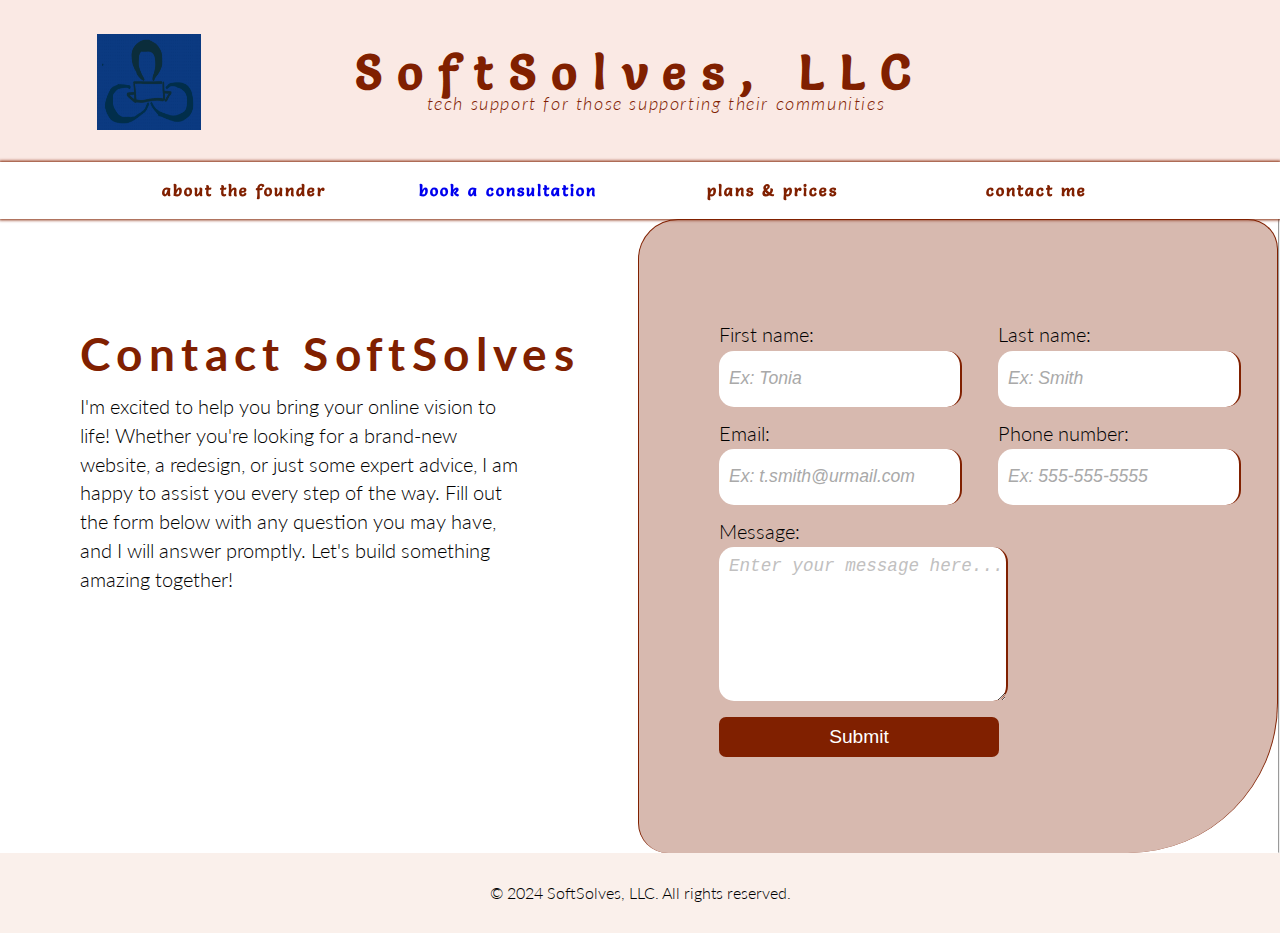
<file: contact-me.html>
<!DOCTYPE html>
<html lang="en">
  <head>
    <title>SoftSolves, LLC</title>
    <meta charset="UTF-8">
    <meta name="viewport" content="width=device-width, initial-scale=1.0"> 
    <meta name="description" content="Contact SoftSolves if you have specific questions around website development, SEO, branding and web design, the products offered, etc...">
    <link rel="icon" type="image/x-icon" href="images/favicon.ico">
    <link rel="preconnect" href="https://fonts.googleapis.com">
    <link rel="preconnect" href="https://fonts.gstatic.com" crossorigin>
    <link href="https://fonts.googleapis.com/css2?family=Dosis:wght@200..800&family=Lato:ital,wght@0,100;0,300;0,400;0,700;0,900;1,100;1,300;1,400;1,700;1,900&family=League+Spartan:wght@100..900&family=Merriweather:ital,wght@0,300;0,400;0,700;0,900;1,300;1,400;1,700;1,900&family=Salsa&display=swap" rel="stylesheet">
    <link rel="stylesheet" href="styles.css">
  </head>
<body>
  <header class="page-title">
    <div class="logo">
      <img src="images/Screen Shot 2024-09-07 at 9.33.55 AM.png" alt="SoftSolves logo cross-legged web developer with laptop">    </div>
    <div class="title">
      <a href="index.html"><h1>SoftSolves, LLC</h1></a>
      <p><b><i>tech support for those supporting their communities</i></b></p>
    </div>
  </header>
  <nav class="nav-bar">
    <div class="nav-bar-tabs">
      <a href="about-me.html"><h2 class="nav-tab">about the founder</h2></a>
      <h2 class="nav-tab"><a href="https://calendly.com/s-ambroise/web-development-consult"target="_blank">book a consultation</a></h2>
      <a href="plans-and-pricing.html"><h2 class="nav-tab">plans & prices</h2></a>
      <a href="contact-me.html"><h2 class="nav-tab">contact me</h2></a>
    </div>
  </nav>
  <main>
    <section class="contact-me">
      <article id="hidden" class="contact-me-message">
        <h2>Contact SoftSolves</h2>
        <p>I'm excited to help you bring your online vision to life! Whether you're looking for a 
          brand-new website, a redesign, or just some expert advice, I am happy to assist 
          you every step of the way. Fill out the form below with any question you may have, and I will answer 
          promptly. Let's build something amazing together!</p>
      </article>
      <form action="https://api.web3forms.com/submit" class="contact-me-form" method="POST">
        <div class="user-identifier">
          <div class="input-field">
            <label for="fname">First name:</label>
            <input type="text" id="fname" name="fname" placeholder="Ex: Tonia" required>
          </div>
          <div class="input-field">
            <label for="lname">Last name:</label>
            <input type="text" id="lname" name="lname" placeholder="Ex: Smith" required>
          </div>
        </div>
        <div class="user-contact">
          <div class="input-field">
            <label for="email">Email:</label>
            <input type="text" id="email" name="email" placeholder="Ex: t.smith@urmail.com" required>
          </div>
          <div class="input-field">
            <label for="phone-number">Phone number:</label>
            <input type="text" id="phone-number" name="phone-number" placeholder="Ex: 555-555-5555" required>
          </div>
        </div>
        <div class="user-message">
          <label for="user-message">Message:</label>
          <textarea name="user-message" id="user-message" cols="10" rows="10" placeholder="Enter your message here..." required></textarea>
        </div>
        <input type="hidden" name="access_key" value="caf63cdd-55e1-4c62-a86f-99bbb7c07fd2">
        <input type="hidden" name="subject" value="New Submission from Web3Forms">
        <input type="hidden" name="from_name" value="SoftSolves">
        <input type="checkbox" name="botcheck" class="hidden" style="display: none;">
        <input type="hidden" name="redirect" value="https://softsolves.com/thanks.html">
        <button type="submit" class="submit-button">Submit</button>
      </form>
      <hr>
    </section>
  </main>
  <footer>
    © 2024 SoftSolves, LLC. All rights reserved.
  </footer>
</body>
</html>
</file>
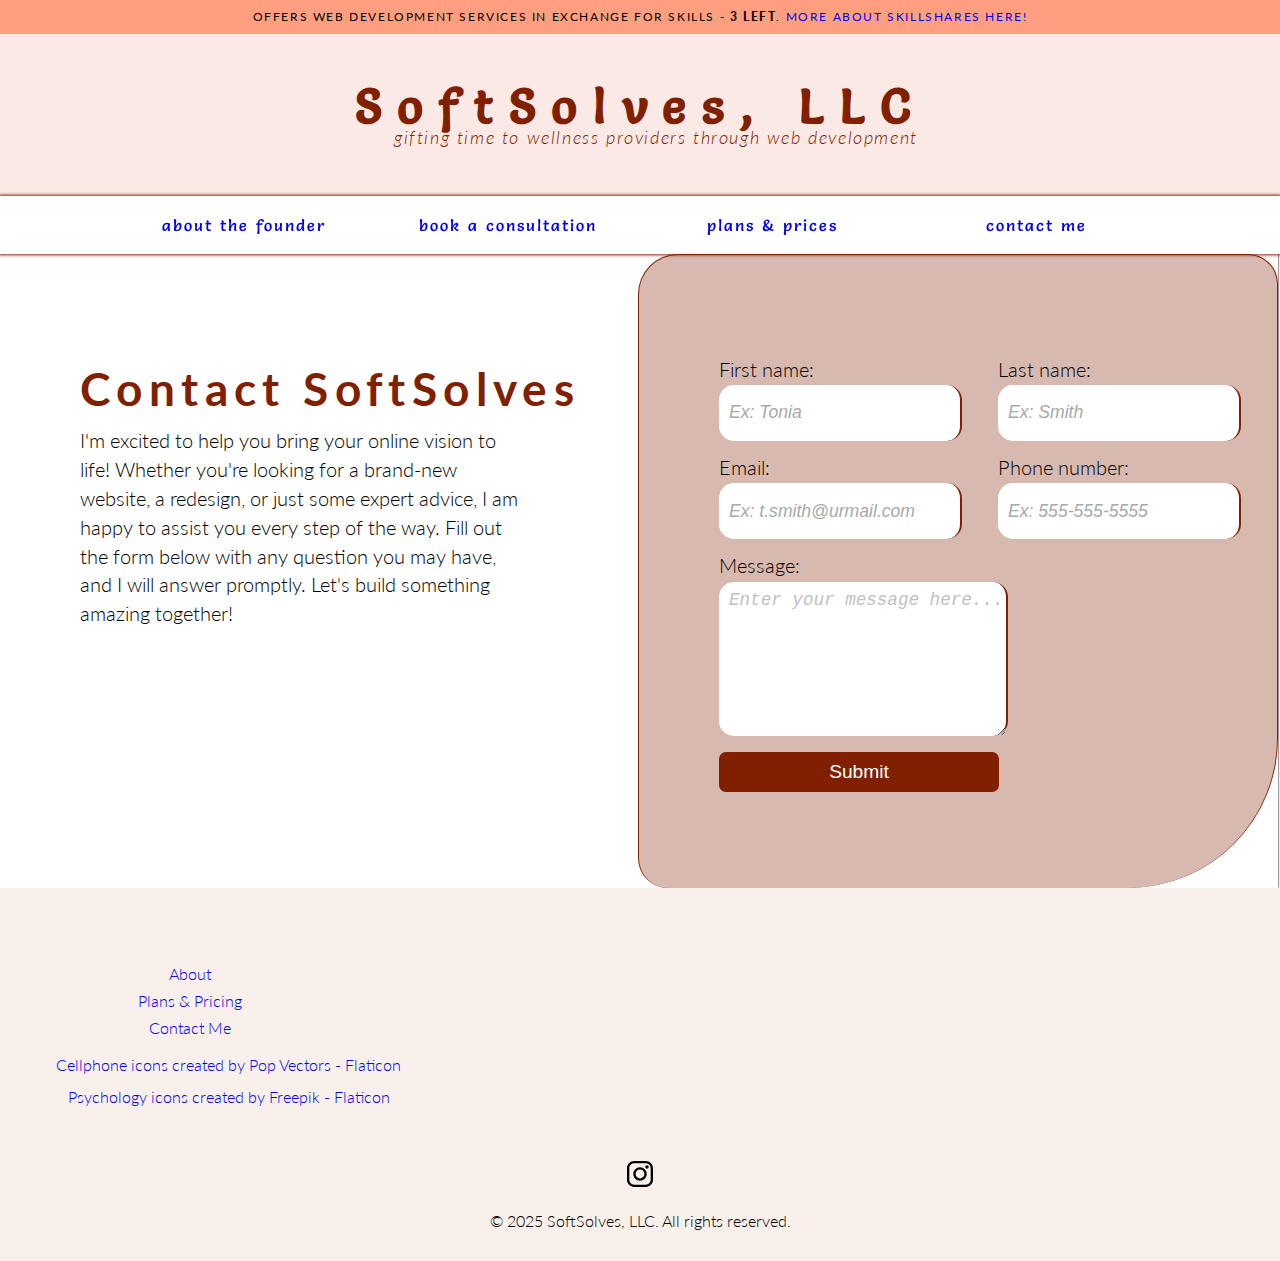
<file: contact-softsolves.html>
<!DOCTYPE html>
<html lang="en">
  <head>
    <title>Contact SoftSolves | SoftSolves, LLC</title>
    <meta property=”og:title” content="Contact SoftSolves with questions about wellness web development."/>
    <meta charset="UTF-8">
    <meta name="viewport" content="width=device-width, initial-scale=1.0"> 
    <meta name="description" content="Contact SoftSolves if you have specific questions around website development, SEO, branding and web design, the products offered, etc...">
    <link rel="icon" type="image/x-icon" href="images/favicon.ico">
    <link rel="preconnect" href="https://fonts.googleapis.com">
    <link rel="preconnect" href="https://fonts.gstatic.com" crossorigin>
    <link href="https://fonts.googleapis.com/css2?family=Dosis:wght@200..800&family=Lato:ital,wght@0,100;0,300;0,400;0,700;0,900;1,100;1,300;1,400;1,700;1,900&family=League+Spartan:wght@100..900&family=Merriweather:ital,wght@0,300;0,400;0,700;0,900;1,300;1,400;1,700;1,900&family=Salsa&display=swap" rel="stylesheet">
    <link rel="stylesheet" href="styles.css">
  </head>
<body>
  <header>
    <div class="disclaimer">
      <p>OFFERS WEB DEVELOPMENT SERVICES IN EXCHANGE FOR SKILLS - <span class="skillshares-left">3 LEFT</span>. <a href="plans-and-pricing.html">MORE ABOUT SKILLSHARES HERE!</a></p>
    </div>
    <div class="page-title">
      <!-- <div class="logo">
        <img src="images/Screen Shot 2024-09-07 at 9.33.55 AM.png" alt="SoftSolves logo cross-legged web developer with laptop"/>
      </div> -->
      <div class="title">
        <a href="index.html"><h1>SoftSolves, LLC</h1></a>
        <p>gifting time to wellness providers through web development</p>
      </div>
    </div>
  </header>
  <nav class="nav-bar">
    <ul class="nav-bar-tabs">
      <li class="nav-tab"><a href="about-the-founder.html">about the founder</a></li>
      <li class="nav-tab"><a href="booking-page.html">book a consultation</a></li>
      <li class="nav-tab"><a href="plans-and-pricing.html">plans & prices</a></li>
      <li class="nav-tab"><a href="contact-softsolves.html">contact me</a></li>
    </ul>
  </nav>
  <main>
    <section class="contact-me">
      <article id="hidden" class="contact-me-message">
        <h2>Contact SoftSolves</h2>
        <p>I'm excited to help you bring your online vision to life! Whether you're looking for a 
          brand-new website, a redesign, or just some expert advice, I am happy to assist 
          you every step of the way. Fill out the form below with any question you may have, and I will answer 
          promptly. Let's build something amazing together!</p>
      </article>
      <form action="https://api.web3forms.com/submit" class="contact-me-form" method="POST">
        <div class="user-identifier">
          <div class="input-field">
            <label for="fname">First name:</label>
            <input type="text" id="fname" name="fname" placeholder="Ex: Tonia" required>
          </div>
          <div class="input-field">
            <label for="lname">Last name:</label>
            <input type="text" id="lname" name="lname" placeholder="Ex: Smith" required>
          </div>
        </div>
        <div class="user-contact">
          <div class="input-field">
            <label for="email">Email:</label>
            <input type="text" id="email" name="email" placeholder="Ex: t.smith@urmail.com" required>
          </div>
          <div class="input-field">
            <label for="phone-number">Phone number:</label>
            <input type="text" id="phone-number" name="phone-number" placeholder="Ex: 555-555-5555" required>
          </div>
        </div>
        <div class="user-message">
          <label for="user-message">Message:</label>
          <textarea name="user-message" id="user-message" cols="10" rows="10" placeholder="Enter your message here..." required></textarea>
        </div>
        <input type="hidden" name="access_key" value="caf63cdd-55e1-4c62-a86f-99bbb7c07fd2">
        <input type="hidden" name="subject" value="New Submission from Web3Forms">
        <input type="hidden" name="from_name" value="SoftSolves">
        <input type="checkbox" name="botcheck" class="hidden" style="display: none;">
        <input type="hidden" name="redirect" value="https://softsolves.com/thanks.html">
        <button type="submit" class="submit-button">Submit</button>
      </form>
      <hr>
    </section>
  </main>
  <footer>
    <div class="top-footer-content">
      <ul class="footer-nav">
        <li><a href="about-the-founder.html">About</a></li>
        <li><a href="plans-and-pricing.html">Plans & Pricing</a></li>
        <li><a href="contact-softsolves.html">Contact Me</a></li>
      </ul>
      <section class="icon-acknowledgment">
        <p><a href="https://www.flaticon.com/free-icons/cellphone" title="cellphone icons">Cellphone icons created by Pop Vectors - Flaticon</a></p><br>
        <p><a href="https://www.flaticon.com/free-icons/psychology" title="psychology icons">Psychology icons created by Freepik - Flaticon</a></p>
      </section>
    </div>
    <a href="https://www.instagram.com/softsolvesllc/" aria-role="link to instagram"><img src="images/instagram-logo-svgrepo-com_black.svg" alt="logo for instagram"/></a>
    <p>© 2025 SoftSolves, LLC. All rights reserved.</p>
  </footer>
</body>
</html>
</file>
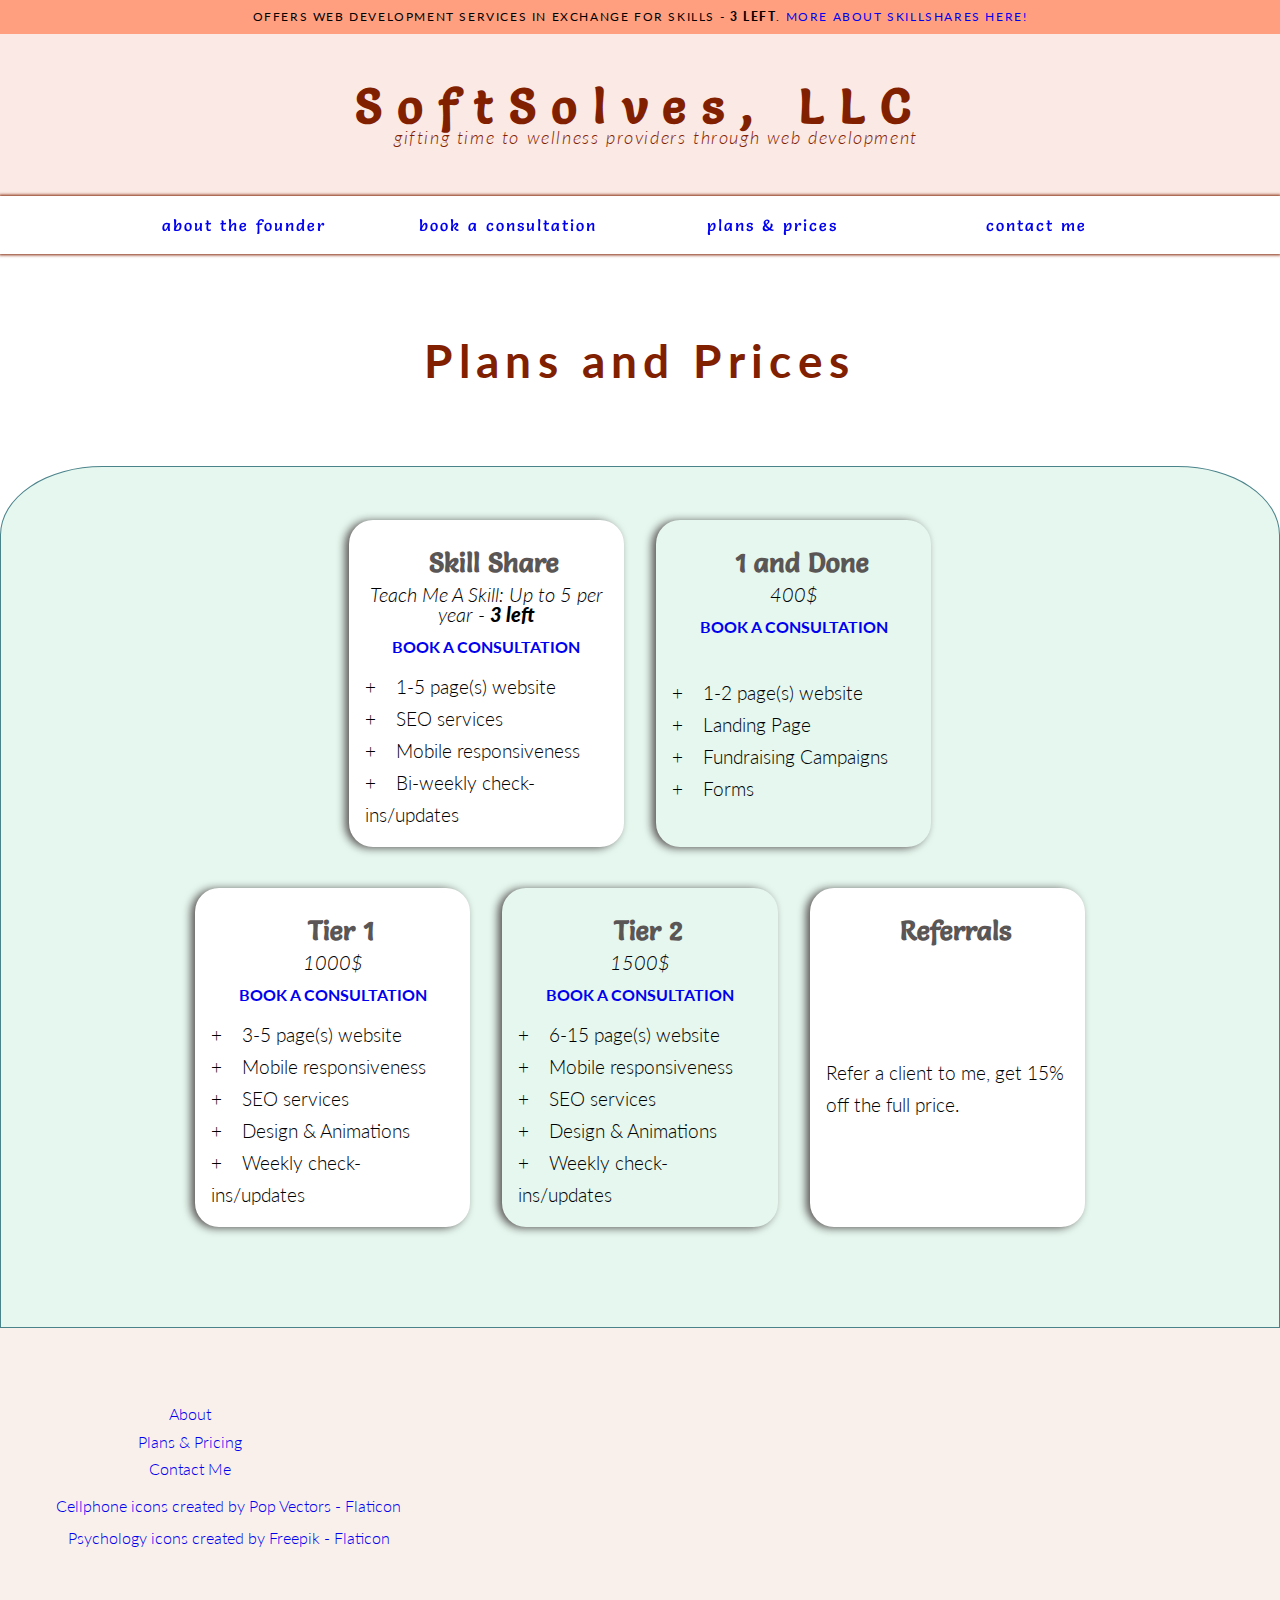
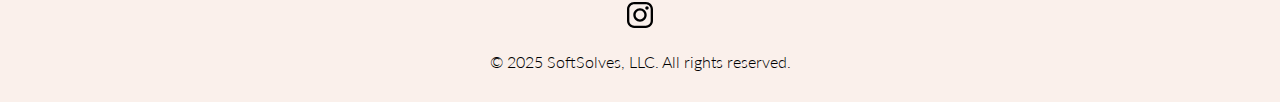
<file: plans-and-pricing.html>
<!DOCTYPE html>
<html lang="en">
  <head>
    <title>Plans & Pricing | SoftSolves, LLC</title>
    <meta property=”og:title” content="SoftSolves myriad plans and tiers for web development projects."/>
    <meta charset="UTF-8">
    <meta name="viewport" content="width=device-width, initial-scale=1.0">
    <meta name="description" content="Check out the different plans and tiers to choose from, based on your wellness business' website needs.">
    <link rel="icon" type="image/x-icon" href="images/favicon.ico">
    <link rel="preconnect" href="https://fonts.googleapis.com"> 
    <link rel="preconnect" href="https://fonts.gstatic.com" crossorigin>
    <link href="https://fonts.googleapis.com/css2?family=Dosis:wght@200..800&family=Lato:ital,wght@0,100;0,300;0,400;0,700;0,900;1,100;1,300;1,400;1,700;1,900&family=League+Spartan:wght@100..900&family=Merriweather:ital,wght@0,300;0,400;0,700;0,900;1,300;1,400;1,700;1,900&family=Salsa&display=swap" rel="stylesheet">
    <link rel="stylesheet" href="styles.css">
  </head>
  <body>
    <header>
      <div class="disclaimer">
        <p>OFFERS WEB DEVELOPMENT SERVICES IN EXCHANGE FOR SKILLS - <span class="skillshares-left">3 LEFT</span>. <a href="plans-and-pricing.html">MORE ABOUT SKILLSHARES HERE!</a></p>
      </div>
      <div class="page-title">
        <!-- <div class="logo">
          <img src="images/Screen Shot 2024-09-07 at 9.33.55 AM.png" alt="SoftSolves logo cross-legged web developer with laptop"/>
        </div> -->
        <div class="title">
          <a href="index.html"><h1>SoftSolves, LLC</h1></a>
          <p>gifting time to wellness providers through web development</p>
        </div>
      </div>
    </header>
    <nav class="nav-bar">
      <ul class="nav-bar-tabs">
        <li class="nav-tab"><a href="about-the-founder.html">about the founder</a></li>
        <li class="nav-tab"><a href="booking-page.html">book a consultation</a></li>
        <li class="nav-tab"><a href="plans-and-pricing.html">plans & prices</a></li>
        <li class="nav-tab"><a href="contact-softsolves.html">contact me</a></li>
      </ul>
    </nav>
    <main>
      <h2>Plans and Prices</h2>
      <section class="plans-price-section">
        <div class="pricing-layer">
          <article class="price-scale-section skillshare">
            <div>
              <h3>Skill Share</h3>
              <p>Teach Me A Skill: Up to 5 per year - <span class="remaining-skillshare-plan">3 left</span></p>
              <a href="https://calendly.com/s-ambroise/web-development-consult" target="_blank">BOOK A CONSULTATION</a>
            </div>
            <ul>
              <li>+&nbsp;&nbsp;&nbsp; 1-5 page(s) website</li>
              <li>+&nbsp;&nbsp;&nbsp; SEO services</li>
              <li>+&nbsp;&nbsp;&nbsp; Mobile responsiveness</li>
              <li>+&nbsp;&nbsp;&nbsp; Bi-weekly check-ins/updates</li>
            </ul>
          </article>
          <article class="price-scale-section one-and-done">
            <div>
              <h3>1 and Done</h3>
              <p>400$</p>
              <a href="https://calendly.com/s-ambroise/web-development-consult" target="_blank">BOOK A CONSULTATION</a>
            </div>
            <ul>
              <li>+&nbsp;&nbsp;&nbsp; 1-2 page(s) website</li>
              <li>+&nbsp;&nbsp;&nbsp; Landing Page</li>
              <li>+&nbsp;&nbsp;&nbsp; Fundraising Campaigns</li>
              <li>+&nbsp;&nbsp;&nbsp; Forms</li>
            </ul>
          </article>
        </div>
        <div class="pricing-layer">
          <article class="price-scale-section tierOne">
            <div>
              <h3>Tier 1</h3>
              <p>1000$</p>
              <a href="https://calendly.com/s-ambroise/web-development-consult" target="_blank">BOOK A CONSULTATION</a>
            </div>
            <ul>
              <li>+&nbsp;&nbsp;&nbsp; 3-5 page(s) website</li>
              <li>+&nbsp;&nbsp;&nbsp; Mobile responsiveness</li>
              <li>+&nbsp;&nbsp;&nbsp; SEO services</li>
              <li>+&nbsp;&nbsp;&nbsp; Design & Animations</li>
              <li>+&nbsp;&nbsp;&nbsp; Weekly check-ins/updates</li>
              <li></li>
            </ul>
          </article>
          <article class="price-scale-section tierTwo">
            <div>
              <h3>Tier 2</h3>
              <p>1500$</p>
              <a href="https://calendly.com/s-ambroise/web-development-consult" target="_blank">BOOK A CONSULTATION</a>
            </div>
            <ul>
              <li>+&nbsp;&nbsp;&nbsp; 6-15 page(s) website</li>
              <li>+&nbsp;&nbsp;&nbsp; Mobile responsiveness</li>
              <li>+&nbsp;&nbsp;&nbsp; SEO services</li>
              <li>+&nbsp;&nbsp;&nbsp; Design & Animations</li>
              <li>+&nbsp;&nbsp;&nbsp; Weekly check-ins/updates</li>
            </ul>
          </article>
          <article class="price-scale-section referrals">
            <div>
              <h3>Referrals</h3>
            </div>
            <ul>
              <li>Refer a client to me, get 15% off the full price.</li>
            </ul>
          </article>
        </div>
      </section>
    </main>
    <footer>
      <div class="top-footer-content">
        <ul class="footer-nav">
          <li><a href="about-the-founder.html">About</a></li>
          <li><a href="plans-and-pricing.html">Plans & Pricing</a></li>
          <li><a href="contact-softsolves.html">Contact Me</a></li>
        </ul>
        <section class="icon-acknowledgment">
          <p><a href="https://www.flaticon.com/free-icons/cellphone" title="cellphone icons">Cellphone icons created by Pop Vectors - Flaticon</a></p><br>
          <p><a href="https://www.flaticon.com/free-icons/psychology" title="psychology icons">Psychology icons created by Freepik - Flaticon</a></p>
        </section>
      </div>
      <a href="https://www.instagram.com/softsolvesllc/" aria-role="link to instagram"><img src="images/instagram-logo-svgrepo-com_black.svg" alt="logo for instagram"/></a>
      <p>© 2025 SoftSolves, LLC. All rights reserved.</p>
    </footer>
  </body>
  </html>
</file>
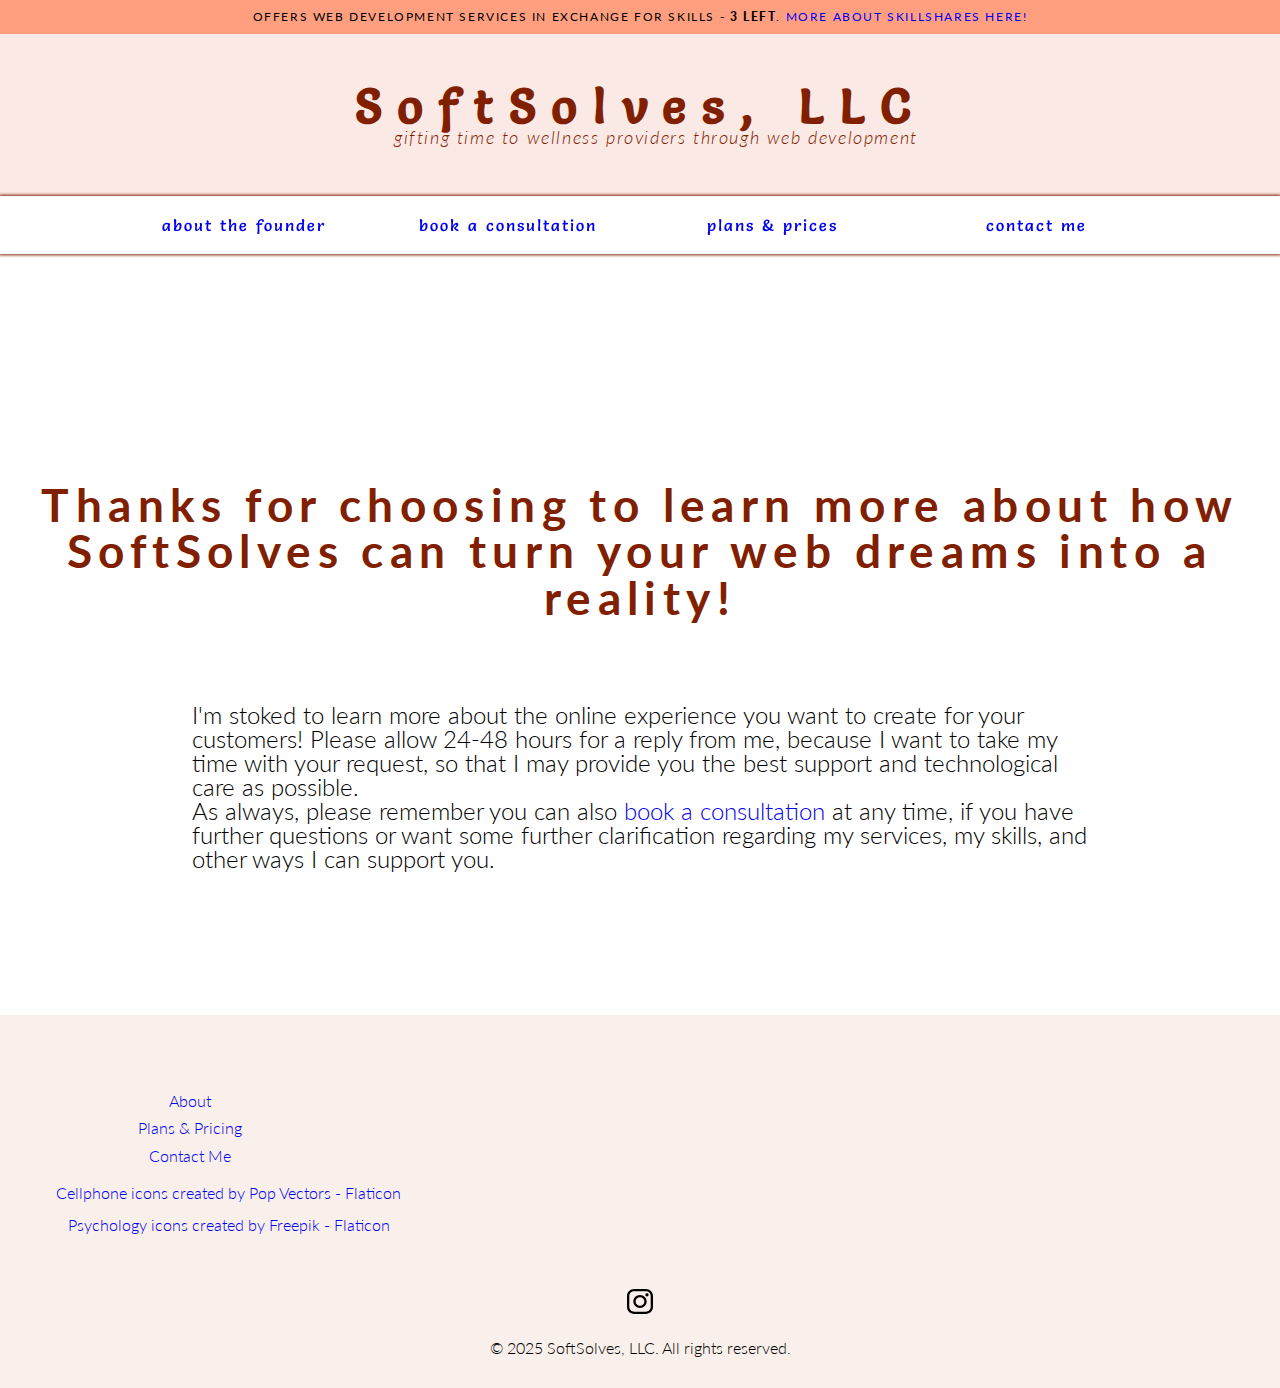
<file: thanks.html>
<!DOCTYPE html>
<html lang="en">
<head>
  <title>Thank You | SoftSolves, LLC</title>
  <meta charset="UTF-8">
  <link rel="icon" type="image/x-icon" href="images/favicon.ico">
  <link rel="preconnect" href="https://fonts.googleapis.com">
  <link rel="preconnect" href="https://fonts.gstatic.com" crossorigin>
  <link href="https://fonts.googleapis.com/css2?family=Happy+Monkey&family=Orbitron&family=Poppins:ital,wght@0,100;0,200;0,300;0,400;0,500;0,600;0,700;0,800;0,900;1,100;1,200;1,300;1,400;1,500;1,600;1,700;1,800;1,900&display=swap" rel="stylesheet">
  <link rel="preconnect" href="https://fonts.googleapis.com">
  <link rel="preconnect" href="https://fonts.gstatic.com" crossorigin>
  <link href="https://fonts.googleapis.com/css2?family=Dosis:wght@200..800&family=Lato:ital,wght@0,100;0,300;0,400;0,700;0,900;1,100;1,300;1,400;1,700;1,900&family=League+Spartan:wght@100..900&family=Merriweather:ital,wght@0,300;0,400;0,700;0,900;1,300;1,400;1,700;1,900&family=Salsa&display=swap" rel="stylesheet">
  <link rel="stylesheet" href="styles.css">
  <link rel="icon" type="image/x-icon" href="images/favicon.ico">
  <!-- <meta name="viewport" content="width=device-width, initial-scale=1.0"> -->
</head>
<body>
  <header>
    <div class="disclaimer">
      <p>OFFERS WEB DEVELOPMENT SERVICES IN EXCHANGE FOR SKILLS - <span class="skillshares-left">3 LEFT</span>. <a href="plans-and-pricing.html">MORE ABOUT SKILLSHARES HERE!</a></p>
    </div>
    <div class="page-title">
      <!-- <div class="logo">
        <img src="images/Screen Shot 2024-09-07 at 9.33.55 AM.png" alt="SoftSolves logo cross-legged web developer with laptop"/>
      </div> -->
      <div class="title">
        <a href="index.html"><h1>SoftSolves, LLC</h1></a>
        <p>gifting time to wellness providers through web development</p>
      </div>
    </div>
  </header>
  <nav class="nav-bar">
    <ul class="nav-bar-tabs">
      <li class="nav-tab"><a href="about-the-founder.html">about the founder</a></li>
      <li class="nav-tab"><a href="booking-page.html">book a consultation</a></li>
      <li class="nav-tab"><a href="plans-and-pricing.html">plans & prices</a></li>
      <li class="nav-tab"><a href="contact-softsolves.html">contact me</a></li>
    </ul>
  </nav>
  <main>
    <section class="thank-you">
      <h2>Thanks for choosing to learn more about how SoftSolves can turn your web dreams into a reality!</h2>
      <p>I'm stoked to learn more about the online experience you want to create for your customers! 
        Please allow 24-48 hours for a reply from me, because I want to take my time with your request, so 
        that I may provide you the best support and technological care as possible.</p>
      <p>As always, please remember you can also <a href="https://calendly.com/s-ambroise/web-development-consult"target="_blank"><b>book a consultation</b></a> at any time, if you have further questions
        or want some further clarification regarding my services, my skills, and other ways I can support you.</p>
    </section>
  </main>
  <footer>
    <div class="top-footer-content">
      <ul class="footer-nav">
        <li><a href="about-the-founder.html">About</a></li>
        <li><a href="plans-and-pricing.html">Plans & Pricing</a></li>
        <li><a href="contact-softsolves.html">Contact Me</a></li>
      </ul>
      <section class="icon-acknowledgment">
        <p><a href="https://www.flaticon.com/free-icons/cellphone" title="cellphone icons">Cellphone icons created by Pop Vectors - Flaticon</a></p><br>
        <p><a href="https://www.flaticon.com/free-icons/psychology" title="psychology icons">Psychology icons created by Freepik - Flaticon</a></p>
      </section>
    </div>
    <a href="https://www.instagram.com/softsolvesllc/" aria-role="link to instagram"><img src="images/instagram-logo-svgrepo-com_black.svg" alt="logo for instagram"/></a>
    <p>© 2025 SoftSolves, LLC. All rights reserved.</p>
  </footer>
</body>
</html>
</file>
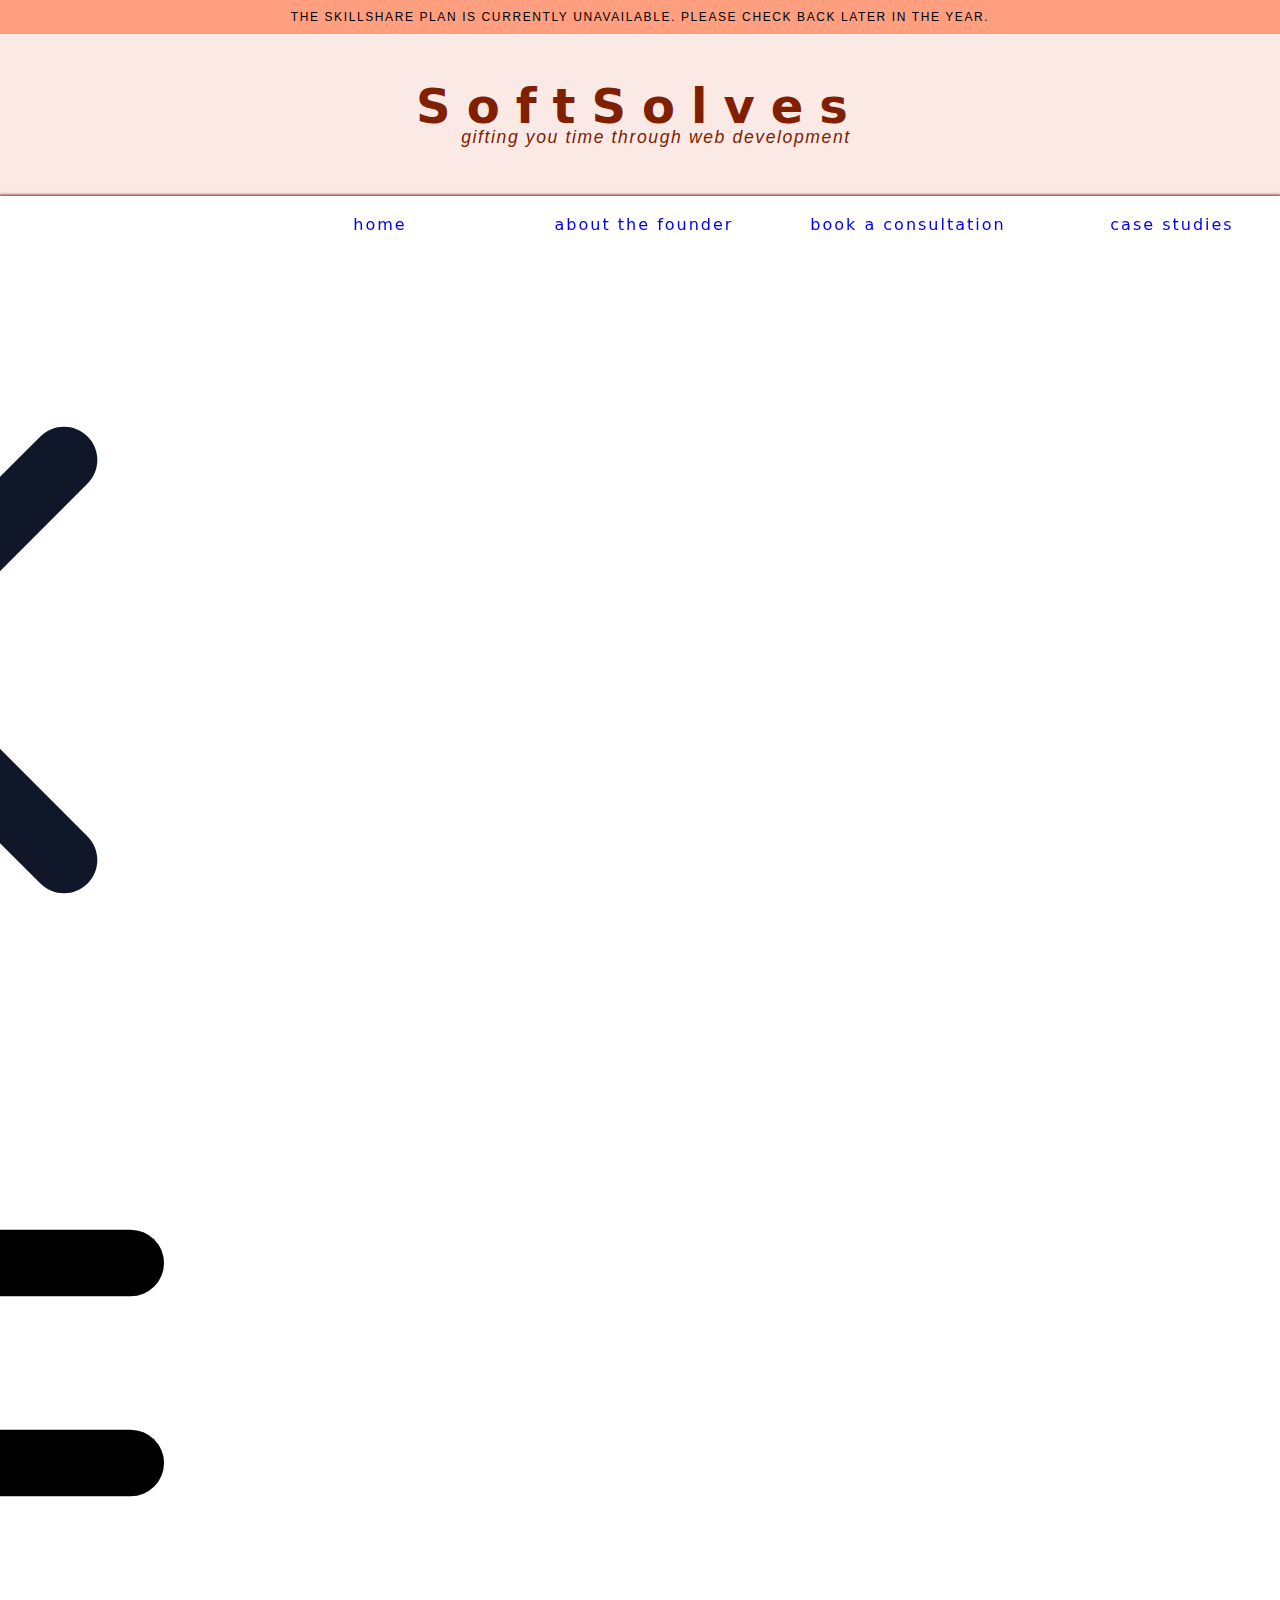
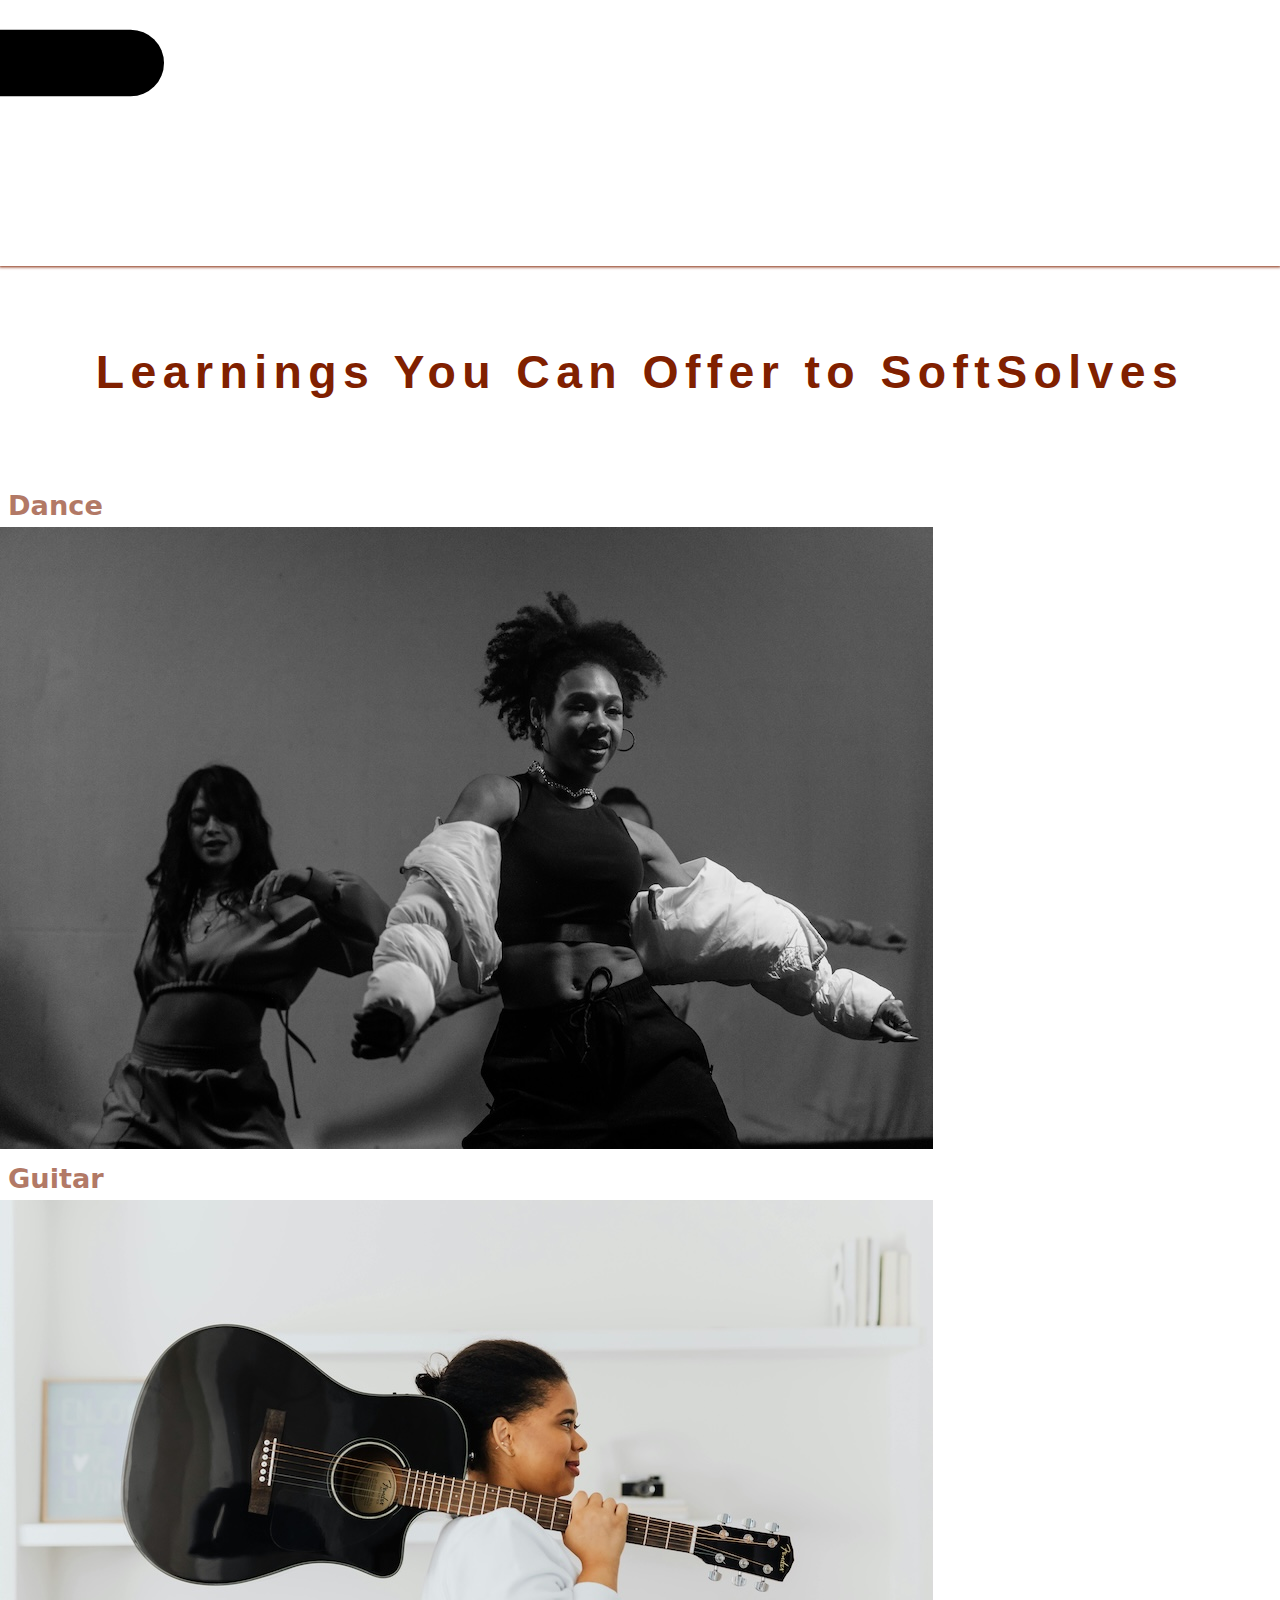
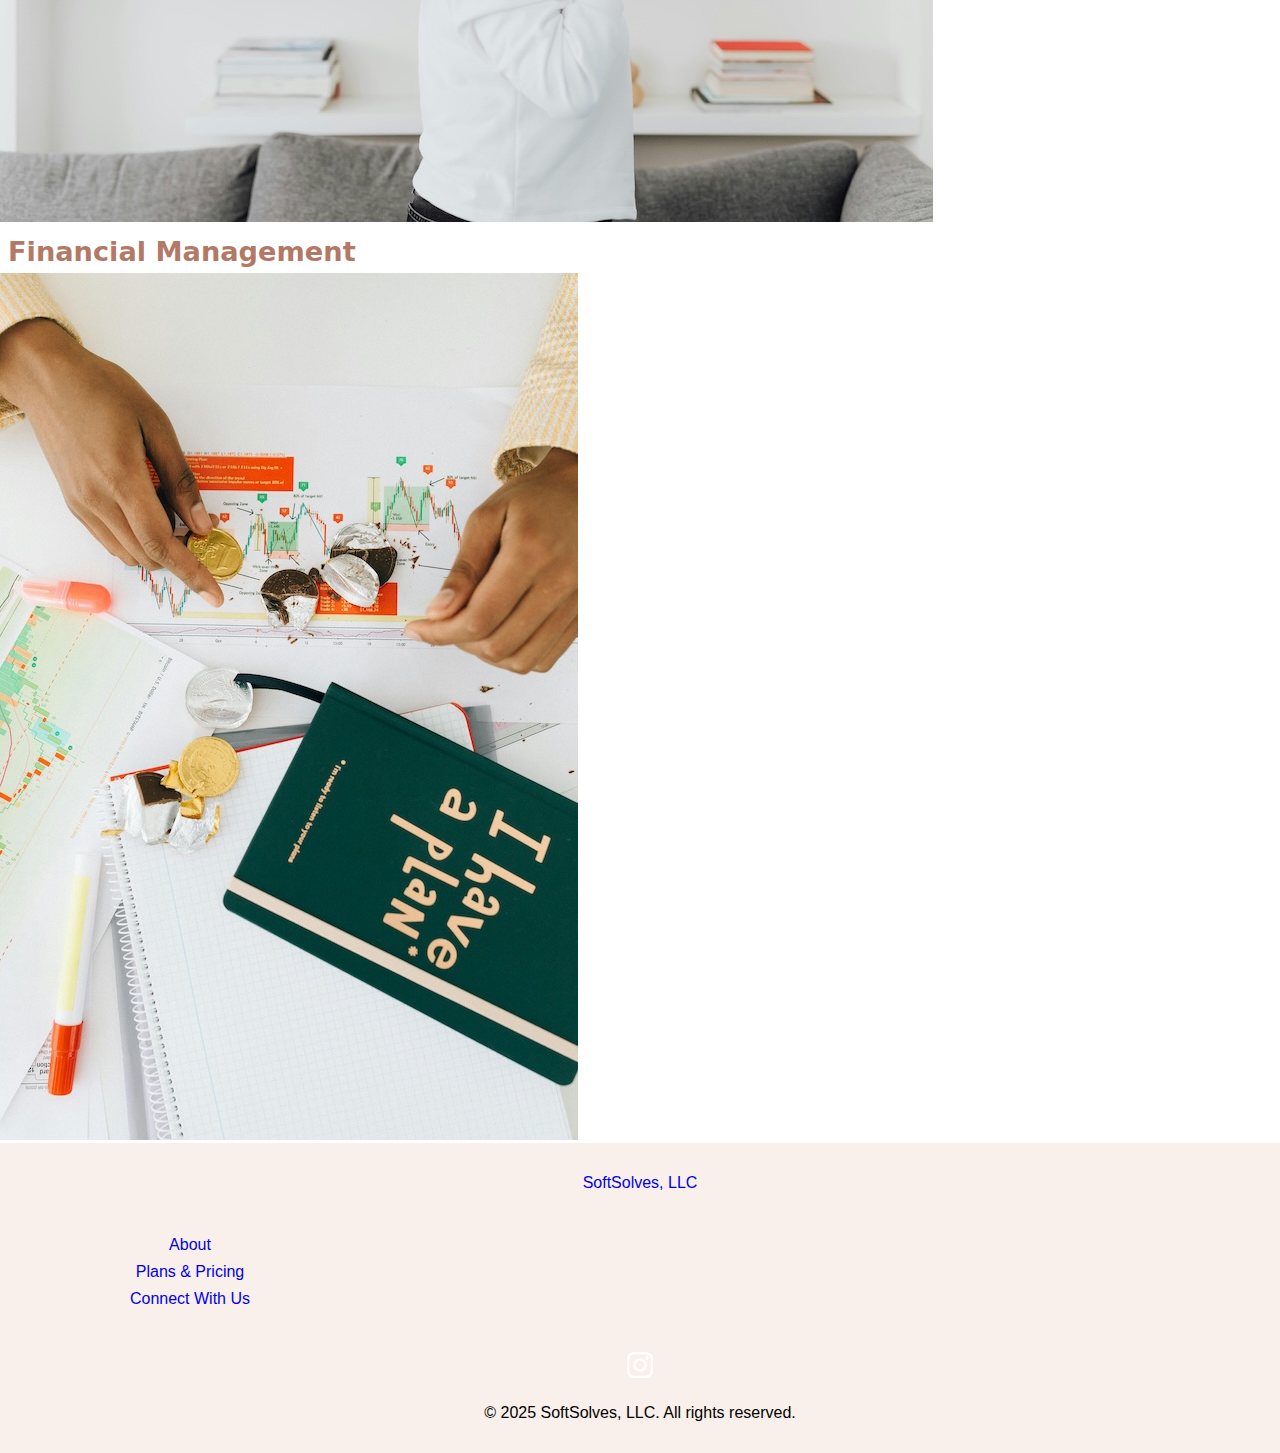
<file: want-to-learn.html>
<!DOCTYPE html>
<html lang="en">
<head>
  <title>SkillShare Offering Ideas | SoftSolves, LLC</title>
  <meta charset="UTF-8">
  <link rel="icon" type="image/x-icon" href="images/favicon.ico">
  <link rel="preconnect" href="https://fonts.googleapis.com">
  <link rel="preconnect" href="https://fonts.gstatic.com" crossorigin>
  <link href="https://fonts.googleapis.com/css2?family=Montserrat:ital,wght@0,100..900;1,100..900&family=Quicksand:wght@300..700&family=Urbanist:ital,wght@0,100..900;1,100..900&display=swap" rel="stylesheet">
  <link rel="icon" type="image/x-icon" href="images/favicon.ico">
  <meta name="viewport" content="width=device-width, initial-scale=1.0">
  <link rel="stylesheet" href="styles.css">
    <!-- <script>
      !function(t,e){var o,n,p,r;e.__SV||(window.posthog && window.posthog.__loaded)||(window.posthog=e,e._i=[],e.init=function(i,s,a){function g(t,e){var o=e.split(".");2==o.length&&(t=t[o[0]],e=o[1]),t[e]=function(){t.push([e].concat(Array.prototype.slice.call(arguments,0)))}}(p=t.createElement("script")).type="text/javascript",p.crossOrigin="anonymous",p.async=!0,p.src=s.api_host.replace(".i.posthog.com","-assets.i.posthog.com")+"/static/array.js",(r=t.getElementsByTagName("script")[0]).parentNode.insertBefore(p,r);var u=e;for(void 0!==a?u=e[a]=[]:a="posthog",u.people=u.people||[],u.toString=function(t){var e="posthog";return"posthog"!==a&&(e+="."+a),t||(e+=" (stub)"),e},u.people.toString=function(){return u.toString(1)+".people (stub)"},o="init zr Wr fi Br Gr ci Nr Hr capture Ui calculateEventProperties Kr register register_once register_for_session unregister unregister_for_session Zr getFeatureFlag getFeatureFlagPayload isFeatureEnabled reloadFeatureFlags updateEarlyAccessFeatureEnrollment getEarlyAccessFeatures on onFeatureFlags onSurveysLoaded onSessionId getSurveys getActiveMatchingSurveys renderSurvey displaySurvey cancelPendingSurvey canRenderSurvey canRenderSurveyAsync identify setPersonProperties group resetGroups setPersonPropertiesForFlags resetPersonPropertiesForFlags setGroupPropertiesForFlags resetGroupPropertiesForFlags reset get_distinct_id getGroups get_session_id get_session_replay_url alias set_config startSessionRecording stopSessionRecording sessionRecordingStarted captureException loadToolbar get_property getSessionProperty Xr Jr createPersonProfile Qr jr ts opt_in_capturing opt_out_capturing has_opted_in_capturing has_opted_out_capturing get_explicit_consent_status is_capturing clear_opt_in_out_capturing Vr debug O Yr getPageViewId captureTraceFeedback captureTraceMetric Or".split(" "),n=0;n<o.length;n++)g(u,o[n]);e._i.push([i,s,a])},e.__SV=1)}(document,window.posthog||[]);
      posthog.init('phc_THG5XkmqU4eCG0DmKhbEaDo4w9dklOHnMmtJGS8r859', {
          api_host: 'https://us.i.posthog.com',
          defaults: '2025-11-30',
          person_profiles: 'identified_only', // or 'always' to create profiles for anonymous users as well
      })
    </script> -->
</head>
<body>
  <header>
    <div class="disclaimer">
        <p>THE SKILLSHARE PLAN IS CURRENTLY UNAVAILABLE. PLEASE CHECK BACK LATER IN THE YEAR.</a></p>
    </div>
    <div class="page-title">
      <div class="title">
        <a href="index.html"><h1>SoftSolves</h1></a>
        <p>gifting you time through web development</p>
      </div>
    </div>
  </header>
  <nav class="nav-bar">
      <section class="hamburger-menu desktop-hidden">
        <ul class="navbar" id="navbar">
          <li><a class="menu-links" href="about-the-founder.html">about the founder</a></li>
          <li><a class="menu-links" href="connect-with-softsolves.html">connect with us</a></li>
          <li><a class="menu-links" href="booking-page.html">book a consultation</a></li>
          <li><a class="menu-links" href="plans-and-pricing.html">plans & prices</a></li>
          <a class="close" href="#">
            <img src="logos/close-x-svgrepo-com.svg" alt="close">
          </a>
        </ul>
        <a class="hamburger" href="#navbar">
            <img src="logos/burger-menu-svgrepo-com.svg" alt="menu">
        </a>
      </section>
      <section class="nav-bar-tabs" id="mobile-tablet-hidden">
        <a href="index.html" class="nav-tab">home</a>
        <a href="about-the-founder.html" class="nav-tab">about the founder</a>
        <a href="booking-page.html" class="nav-tab">book a consultation</a>
        <a href="case-studies.html" class="nav-tab">case studies</a>
        <a href="plans-and-pricing.html" class="nav-tab">plans & prices</a>
        <a href="connect-with-softsolves.html" class="nav-tab">connect with us</a>
      </section>
    </nav>
  <main>
    <h2>Learnings You Can Offer to SoftSolves</h2>
    <section>
      <article class="to-learn-list">
        <h3>Dance</h3>
        <img src="images/dancing_black_woman.jpg">
      </article>
      <article class="to-learn-list">
        <h3>Guitar</h3>
        <img src="images/black_woman_guitar.jpg">
      </article>
      <article class="to-learn-list">
        <h3>Financial Management</h3>
        <img src="images/bw_planning_finances.jpg">
      </article>
    </section>
  </main>
  <footer>
      <a class="footer-heading" href="index.html"><h1>SoftSolves, LLC</h1></a>
      <div class="top-footer-content">
        <ul class="footer-nav">
          <li><a href="about-the-founder.html">About</a></li>
          <li><a href="plans-and-pricing.html">Plans & Pricing</a></li>
          <li><a href="connect-with-softsolves.html">Connect With Us</a></li>
        </ul>
      </div>
      <div class="bottom-of-footer-content">
        <a href="https://www.instagram.com/softsolvesllc/" aria-role="link"><img src="images/white-instagram-logo-svgrepo-com.svg" alt="logo for instagram"/></a>
        <p>© 2025 SoftSolves, LLC. All rights reserved.</p>
      </div>
    </footer>
  </body>
  </html>
</file>
<file: styles.css>
/* http://meyerweb.com/eric/tools/css/reset/ 
   v2.0 | 20110126
   License: none (public domain)
*/

html, body, div, span, applet, object, iframe,
h1, h2, h3, h4, h5, h6, p, blockquote, pre,
a, abbr, acronym, address, big, cite, code,
del, dfn, em, img, ins, kbd, q, s, samp,
small, strike, strong, sub, sup, tt, var,
b, u, i, center,
dl, dt, dd, ol, ul, li,
fieldset, form, label, legend,
table, caption, tbody, tfoot, thead, tr, th, td,
article, aside, canvas, details, embed, 
figure, figcaption, footer, header, hgroup, 
menu, nav, output, ruby, section, summary,
time, mark, audio, video {
	margin: 0;
	padding: 0;
	border: 0;
	font-size: 100%;
	font: inherit;
	vertical-align: baseline;
}
/* HTML5 display-role reset for older browsers */
article, aside, details, figcaption, figure, 
footer, header, hgroup, menu, nav, section {
	display: block;
}
body {
	line-height: 1;
}
ol, ul {
	list-style: none;
}
blockquote, q {
	quotes: none;
}
blockquote:before, blockquote:after,
q:before, q:after {
	content: '';
	content: none;
}
table {
	border-collapse: collapse;
	border-spacing: 0;
}


body {
  display: flex;
  flex-direction: column;
  margin: 0;
  padding: 0;
  font-family: "Lato", sans-serif;
  font-weight: 300;
  font-style: normal;
}

main {
  background-color: white;
}

a {
  text-decoration: none;
}

a:active, a:visited {
   color: #802000
}

h2 {
  margin: 4.2rem 0;
  font-size: 2.9rem;
  letter-spacing: .4rem;
  font-weight: 700;
  text-align: center;
  padding: 1rem 0;
  color: #802000;
}

.page-title {
  background-color: #fae9e4;
  text-align: center;
  padding: 3rem 12rem;
  letter-spacing: .05rem;
  color: black;
}

.logo img {
  width: 6.5rem;
  height: 6rem;
  margin-left: 6rem;
  margin-top: 2.1rem;
  position: absolute;
  left: 1px;
  top: .1px;
  z-index: auto;
}

.disclaimer {
  text-align: center;
  background: #FF9F80;
  width: 100%;
  font-size: 12px;
  padding: .7rem 0;
  color: black;
  font-weight: 400;
  letter-spacing: .1rem;
}

.skillshares-left {
  font-weight: 900;
}

.page-title h1 {
  z-index: 1;
  position: relative;
  margin: 0;
  font-family: "Salsa", system-ui;
  letter-spacing: 1rem;
  font-size: 3rem;
  font-weight: 700;
  font-style: normal;
  color: #802000;
}

.page-title p {
  z-index: 1;
  position: relative;
  bottom: 1px;
  margin: 0;
  letter-spacing: .1rem;
  font-size: 1.1rem;
  font-style: italic;
  font-weight: 300;
  margin-left: 2rem;
  color: #802000;
}

.hero-images {
  background-image: url('images/black_woman_engineer_3.jpg');
  background-position: -110% 55%;
  background-size: cover;
  height: 40.5rem;
  color: white;
  font-family: "Lato", sans-serif;
  text-align: center;
}

.nav-bar {
  display: flex;
  justify-content: center;
  top: 0;
  position: sticky;
  z-index: 2;
  box-shadow: 0px 0px 3px 1px #802000;
  background-color: white;
  margin: 0;
  padding: 0 5rem;
}

.nav-bar-tabs {
  display: flex;
  gap: 2rem;
}

.nav-tab {
  font-family: "Salsa", system-ui;
  width: 12.5rem;
  margin: .3rem 0;
  font-size: 1rem;
  letter-spacing: 2px;
  padding: 1rem 1rem;
  text-align: center;
}

.nav-bar-tabs .nav-tab:hover {
  text-decoration: underline;
}

hr {
  margin: 0;
}

.list-of-services {
  display: flex;
  justify-content: center;
  gap: 1.5rem;
  align-items: center;
  padding: 1.5rem 0 4rem 0;
}

.list-of-services section article {
  gap: 1.7rem;
  margin-bottom: 1.5rem;
  padding: 1.1rem 2rem;
  font-weight: 500;
  font-size: 1.1rem;
  list-style-type: none;
  border-radius: 7px;
  box-shadow: .15rem .15rem .15rem #b27966;
}

.services-heading {
  display: flex;
}

article h3 {
  font-weight: bold;
  font-family: "Salsa", system-ui;
  padding: .8rem 0 .5rem .5rem;
  font-size: 1.7rem;
  color: #b27966
}

.services-heading img {
  filter: grayscale(65%);
}

.provide-list {
  display: flex;
  flex-direction: column;
  justify-content: center;
}

.provide-list, .end-benefits {
  display: flex;
  text-align: center;
  background-color: white;
  border-top: 1px solid #E7F1F2;
}

.provide-list .end-benefits p {
  margin: 0 auto;
  width: 19rem;
  padding-left: 8rem;
  font-size: 1.25rem;
  letter-spacing: .07rem;
}

.provide-list .end-benefits h3 {
  font-family: "Salsa", system-ui;
  padding: 7rem 0 1.1rem 7rem;
  font-size: 1.26rem;
  width: 80%;
  color: #b27966
}

.provide-list .middle-benefit h3 {
  width: 100%;
  color: #b27966
}

.provide-list .end-benefits div {
  width: 40%;
  padding-right: 9rem;
}

.provide-list .end-benefits img {
  filter: sepia(30%);
  width: 50%;
  height: 30%;
}

.middle-benefit {
  display: flex;
  padding: 0;
}

.middle-benefit h3 {
  font-family: "Salsa", system-ui;
  padding: 5rem 0 1.1rem 0;
  font-size: 1.26rem;
}

.middle-benefit p {
  padding: 0 12rem;
  font-size: 1.25rem;
  letter-spacing: .07rem;
}

.middle-benefit img {
  width: 47%;
  height: 30%;
}

.call-to-action {
  padding: 10rem 5rem;
  display: flex;
  gap: 5rem;
  flex-direction: column;
  justify-content: center;
  align-items: center;
  background: #fae9e4;
}

.call-to-action p {
  text-align: center;
  line-height: 4rem;
  font-size: 2.7rem;
  color: #802000;
  font-family: "Salsa", system-ui;
}

.book-button {
  width: 16rem;
  padding: 2rem 0 2rem 2rem;
  border: 2px solid #802000;
  background-color: white;
  font-weight: bolder;
  text-decoration: none;
  font-size: larger;
  border-radius: 7px;
}

.book-button:hover {
  border: 2px solid #4b838b;
  background-color: #4b838b;
  color: white;
}

.meet-the-founder {
  height: 60vh;
  padding: 4rem 4rem 10rem 4.5rem;
  margin-bottom: 18rem;
}

.black-background {
  margin: 12% 4%;
  background-color: black;
  padding: 19rem 0;
  width: 30%;
}

.meet-the-founder h4 {
  text-align: center;
  font-size: 2rem;
  font-weight: 500;
}

.meet-the-founder p {
  z-index: 1;
  position: absolute;
  top: 265rem;
  font-size: 2rem;
  margin-left: 35rem;
  width: 45%;
}

.meet-the-founder article img {
  z-index: 1;
  position: absolute;
  top: 258rem;
  left: 11rem;
}

.learn-more {
  border: 2px solid #802000;
  background-color: white;
  font-weight: bolder;
  text-decoration: none;
  margin-left: 35.5rem;
  margin-bottom: 4rem;
  position: relative;
  bottom: 10rem;
  left: 4rem;
  padding: 1.5rem;
  font-size: larger;
  border-radius: 7px;
  color: #802000;
}

.learn-more:hover {
  border: 2px solid #4b838b;
  background-color: #4b838b;
  color: white
}

.articles-container {
  display: flex;
  font-size: 1.7rem;
  background-color: white;
  padding-bottom: 3rem;
  height: 80%;
}

.image-of-self {
  margin: 2.7rem;
  width: 27rem;
  height: 40rem;
}

.about-left {
  display: flex;
  gap: 3rem;
}

.about-founder {
  margin-top: 2.6rem;
  width: 51%;
  margin-bottom: 4.7rem;
}

.about-founder h2 {
  text-align: start;
  margin: 2rem 0;

}

.about-founder p {
  margin-top: 3%;
  margin-bottom: 1.5rem;
  font-size: 1.2rem;
  line-height: 2rem;
}

.booking-section {
  display: flex;
  gap: 4rem;
  padding: 0 4rem;
}

.booking-section article {
  padding-top: 1rem;
  width: 50%;
  font-size: 1.2rem;
  line-height: 1.5rem;
}

.booking-section h2 {
  line-height: 2rem;
  margin: 2rem 0;
  font-size: 2rem;
}

.booking-section img {
  width: 45%;
  padding: 4rem 0;
}

.get-started {
  padding-top: 1.5rem;
  text-align: center;
}

details {
  background-color: #FAF0EB;
  text-align: center;
  border-radius: 4rem;
  width: 16rem;
  height: 2.5rem;
  padding: 1.2rem;
}

.contact-me {
 display: flex;
 background-color: white;
}

.contact-me h2 {
  margin: .5rem 0;
  text-align: start;
}

.contact-me-message {
  width: 50%;
  line-height: 1.8rem;
  font-size: 1.25rem;
  padding: 6rem 0 0 5rem;
}

.contact-me-message p {
  width: 80%;
}

.contact-me-form {
  width: 50%;
  padding: 6.5rem 0 6rem 5rem;
  border: .5px solid #802000;
  background-color: #d7b9af;
  border-radius: 40px 30px 150px;
  border-bottom: none;
}

label {
    font-size: 1.25rem;
}

input {
  margin-top: .4rem;
  width: 85%;
  height: 6vh;
  border: none;
  border-radius: 15px;
  border-right: 2px solid #802000;
}

input::placeholder {
  color: #c1c0c0;
  padding-left: .5rem;
  font-style: italic;
} 

input[type="text"] {
    font-size: 1.1rem;
}

textarea::placeholder {
  color: #c1c0c0;
  padding-top: .4rem;
  padding-left: .5rem;
  font-style: italic;
  font-size: 1.1rem;
} 

input::placeholder {
  color: #a9a9a9;
} 

textarea {
  display: flex;
  margin-top: .4rem;
  border: none;
  border-radius: 15px;
  width: 50.7%;
  border-right: 2px solid #802000;
}

.input-field {
  display: flex;
  font-size: 1.25rem;
  width: 50%;
  flex-direction: column;
  margin-bottom: 1rem;
}

.user-identifier, .user-contact {
  display: flex;
}

.submit-button {
  background-color: #802000;
  font-weight: bolder;
  height: 2.5rem;
  width: 17.5rem;
  margin: 1rem 0 0 0;
  border: none;
  font-size: larger;
  color: white;
  border-radius: 7px;
}

.submit-button:hover {
  background-color: #a9a9a9;
  color: black;
}

.plans-price-section {
  gap: 1.5rem;
  padding: 3rem 2rem;
  display: block;
  padding-bottom: 4rem;
  background-color: rgb(229, 247, 238);
  border-radius: 8% 8% 0 0 ;
  border: .5px solid #4b838b;
}

.plans-price-section h3 {
  font-family: "Salsa", system-ui;
  font-size: .5rem;
  text-align: center;
  width: 100%;
}

.plans-price-section .pricing-layer {
  display: flex;
  justify-content: center;
  gap: 2rem;
  padding-bottom: 2rem;
}

.price-scale-section {
  padding: 1rem;
  display: flex;
  flex-wrap: wrap;
  border-radius: 1.5rem;
  margin: .3rem 0;
  box-shadow: -4px 1px 8px #5b5656;
}

.price-scale-section {
  width: 19vw;
}


.price-scale-section div {
  width: 100%;
  text-align: center;
}

.price-scale-section a {
  font-weight: 700;
}

.price-scale-section ul {
  font-size: larger;
  padding-top: 1rem;
  line-height: 2rem;
}

.price-scale-section h3 {
  margin: 0;
  text-align: center;
  font-size: 1.7rem;
  font-weight: 600;
  color: #5b5656;
}

.price-scale-section p {
  font-style: italic;
  font-size: 20px;
  margin-bottom: .9rem;
}

.remaining-skillshare-plan {
  font-weight: 900;
}

.skillshare, .referrals {
  background-color: #fff;
}

.tierOne {
  background-color: #fff;
}

.thank-you {
  padding: 9rem 0;
  display: flex;
  justify-content: center;
  flex-direction: column;
  align-items: center;
}

.thank-you h1 {
  width: 70%;
}

.thank-you p {
  font-size: 1.5rem;
  width: 70%;
}

footer {
  text-align: center;
  padding: 2rem 0;
  background-color: #FAF0EB;
}

footer img {
  width: 2%;
  padding-bottom: 1.5rem;
}

.top-footer-content {
  padding: 2.5rem;
  display: flex;
  gap: 45%;
  flex-wrap: wrap;
}

.footer-nav {
  line-height: 1.7rem;
  width: 25%;
}

.icon-acknowledgment {
  padding: 1rem;
  display: block;
}

.hidden {
  display: none;
}

@media screen and (max-width: 767px) {
  .disclaimer {
    display: flex;
    justify-content: center;
    text-align: center;
    font-size: .5rem;
    padding: 1rem 0rem;
  }

  .disclaimer p {
    width: 95%;
  }
  
  .page-title {
    letter-spacing: .1rem;
    text-align: center;
    padding: 3.1rem 0rem;
    color: #802000;
  }
  
  .page-title h1 {
    width: 90%;
    z-index: 1;
    position: relative;
    margin: 0;
    font-family: "Salsa", system-ui;
    letter-spacing: .5rem;
    font-size: 1.5rem;
    font-weight: 700;
    padding-left: 1.3rem;
    color: #802000;
  }

.page-title p {
    z-index: 1;
    position: relative;
    bottom: 1px;
    margin: 0;
    font-family: "Merriweather", sans-serif;
    letter-spacing: .1rem;
    font-size: .65rem;
    font-style: italic;
    font-weight: 300;
    padding-left: .9rem;
    margin-left: 2rem;
  }

  .logo img {
    width: 4.5rem;
    height: 4.5rem;
    margin-left: .005rem;
    margin-bottom: 0.1rem;
    padding-bottom: 2rem;
    position: absolute;
    left: 9rem;
    top: 2.7rem;
    z-index: auto;
  }

  .nav-bar-tabs {
    gap: .3rem;
    height: 2.5rem;
  }

  .nav-tab {
    font-weight: 500;
    width: 4rem;
    font-size: .5rem;
    padding: .5rem;
  }

  .hero-images {
    background-position: -155% 55%;
    background-size: cover;
    height: 40.5rem;
    height: 30rem;
    color: white;
    font-family: "Lato", sans-serif;
  }

  .hero-images p {
    font-weight: 400;
    margin: 0;
    padding: 0;
    padding: 5rem 0 0 1rem;
    font-size: .78rem;
    font-style: italic;
    letter-spacing: .05rem;
    line-height: 1.7rem;
    color: black
  }

  .list-of-services {
    display: flex;
    flex-direction: column;
    gap: .5rem;
    padding-top: 0;
    padding-bottom: 2.7rem;
  }

  .list-of-services section .more-content {
    margin-bottom: 1.5rem;
    text-align: center;
    padding: 1.3rem 1rem;
    font-weight: 300;
    font-size: 1.3rem;
    width: 15.5rem;
    border-radius: 7px;
    box-shadow: .15rem .15rem .15rem #5c5111;
  }

  .list-of-services {
    display: flex;
    justify-content: center;
    gap: 1.5rem;
    align-items: center;
    padding: 1.5rem 0 4rem 0;
  }
  
  .services-heading {
    display: flex;
  }
  
  article h3 {
    font-weight: bold;
    padding: .8rem 0 .5rem .1rem;
    font-size: 1.7rem;
    width: 60%;
  }

  .list-of-services section .less-wording {
    margin-bottom: 1.5rem;
    text-align: center;
    padding: 1rem 1rem;
    font-weight: 300;
    width: 15.5rem;
    border-radius: 7px;
    box-shadow: .15rem .15rem .15rem #5c5111;
    background-color: #E7F1F2
  }

  .provide-list {
    display: flex;
    flex-direction: column;
    justify-content: center;
    margin-bottom: 2.5rem;
  }

  .provide-list article {
    display: block;
    width: 100%;
    padding-bottom: 4rem;
  }

  .provide-list .end-benefits div,
  .provide-list .middle-benefit div {
    width: 100%;
    padding: 0;
  }

  .provide-list .end-benefits h3,
  .provide-list .middle-benefit h3 { 
    text-align: center;
    width: 95%;
    padding: 2rem 0rem .5rem .8rem;
  }

  .provide-list .end-benefits p,
  .provide-list .middle-benefit p {
    font-size: 1.2rem;
    width: 95%;
    padding: 1rem 0rem 1rem .5rem;
  }

  .provide-list .end-benefits img,
  .provide-list .middle-benefit img {
    width: 100vw;
    display: block;
  }

  .submit-button {
    display: block;
    padding: 1.5rem;
    height: 3rem;
    width: 9rem;
    font-size: 1.3rem;
    border-radius: 14px;
    text-align: center;
    margin-left: 5rem;
  }

  .call-to-action {
    padding: 6.5rem 1rem;
    color: #fae9e4;
  }

  .call-to-action .book-button {
    height: 2.7rem;
    width: 16rem;
    margin: 0 auto;
    padding: 1rem 1rem 0 1rem;
    text-align: center;
    font-weight: bolder;
    text-decoration: none;
    font-size: larger;
    border-radius: 7px;
  }
    
  
  .call-to-action p {
    font-size: 1.3rem;
    width: 100%;
  }
  
  .meet-the-founder {
    height: 90vh;
    padding: 1rem;
  }
  
  .meet-the-founder h4 {
    text-align: center;
    font-size: 2rem;
    font-weight: 500;
  }
  
  .meet-the-founder p {
    text-align: center;
    position: static;
    font-size: 1.5rem;
    margin-left: 2rem;
    width: 80%;
  }
  
  .meet-the-founder article img {
    z-index: 1;
    position: absolute;
    top: 252rem;
    left: 11rem;
  }
  
  
  .meet-the-founder article img {
    margin: 0 0 1.2rem 4.4rem;
    position: static;
    width: 60%;
    height: 40%;
  }
  
  .learn-more {
    margin-left: 3.5rem;
    margin-top: 1.5rem;
    padding: 1rem;
    margin-bottom: 1rem;
    font-size: larger;
    position: static;
    border-radius: 7px;
  }

  .booking-section {
    display: block;
    padding: 0;
    margin: 0;
  }

  .booking-section img {
    padding: 0;
    width: 100vw;
  }

  .booking-section article {
    width: 100vw;
    text-align: center;
  }

  .booking-section article p {
    font-weight: 500;
    padding-bottom: 7%;
  }

  .plans-price-section {
    padding: 0 .7rem;
    display: block;
  }

  .pricing-layer {
    display: block;
  }

  .price-scale-section {
    width: 42vw;
    padding: .5rem;
  }

  .price-scale-section div {
    width: 100%;
  }

  .price-scale-section article ul {
    font-size: .1rem;
  }
  
  label {
    font-size: 1rem;
    font-weight: bold;
  }

  .contact-me-form {
    width: 100%;
    height: 60vh;
    padding: 4rem 0 7rem 1rem;
    border-radius: 40px 30px 250px;
  }

  input {
    margin-top: .4rem;
    width: 92%;
    height: 5.5vh;
    border: none;
    border-radius: .8rem;
    border-right: 3px solid #757F86;
  }
  

  input::placeholder {
    color: #c1c0c0;
    padding-left: .5rem;
    font-style: italic;
  } 

  input[type="text"] {
      font-size: 1rem;
  }

  textarea::placeholder {
    color: #c1c0c0;
    padding-top: 1rem;
    padding-left: .5rem;
    font-style: italic;
    font-size: 1.2rem;
  } 

  textarea {
    margin-top: .4rem;
    border: none;
    width: 96%;
    height: 20vh;
    border-radius: .9rem;
    margin-bottom: 2rem;
    border-right: 3px solid #757F86;
  }


  .user-identifier, .user-contact {
    margin-top: .4rem;
  }

  .articles-container {
    display: flex;
    gap: 2rem;
    padding: 1rem;
  }

  .about-left {
    display: block;
    gap: 3rem;
  }

  .image-of-self {
    margin-top: 2rem;
    width: 75%;
    height: 35%;
  }

  .about-founder {
    display: flex;
    flex-direction: column;
    justify-content: center;
    align-items: center;
    text-align: center;
    width: 100%;
    margin-top: 0;
  }

  .about-founder h2 {
    padding: 0;
    margin: 0;
    text-align: center;
  }

  footer {
    margin-top: auto;
    text-align: center;
    padding: 2rem 1rem;
    font-size: 1.2rem;
    font-weight: 500;
  }

  footer img {
    width: 10%;
    padding-bottom: 1.5rem;
  }

  .top-footer-content {
    padding: 2.5rem;
    display: flex;
    flex-wrap: wrap;
  }

  .top-footer-content .footer-nav {
    width: 100%;
  }
  
  .footer-nav {
    line-height: 1.7rem;
    width: 25%;
  }
  
  .icon-acknowledgment {
    padding: 1rem;
    display: block;
  }

  #hidden {
    display: none;
  }

  #mobile-tablet-hidden {
    display: none;
  }
}

@media (min-width: 768px) and (max-width: 1023px) {
  .page-title {
    letter-spacing: .1rem;
    padding: 4rem 0rem;
  }
  
  .page-title h1 {
    width: 100%;
    z-index: 1;
    position: relative;
    margin: 0;
    font-family: "Salsa", system-ui;
    letter-spacing: .5rem;
    font-size: 3.5rem;
    font-weight: 700;
    padding-left: 1.3rem;
    color: #802000
  }

.page-title p {
    z-index: 1;
    position: relative;
    bottom: 1px;
    margin: 0;
    font-family: "Merriweather", sans-serif;
    letter-spacing: .1rem;
    font-size: 1.2rem;
    font-style: italic;
    font-weight: 300;
    padding-left: .9rem;
    margin-left: 2rem;
  }

  .logo img {
    width: 6.7rem;
    height: 6.7rem;
    margin-left: .005rem;
    margin-bottom: 0.1rem;
    padding-bottom: 2rem;
    position: absolute;
    left: 2rem;
    top: 2rem;
    z-index: auto;
  }

  .nav-bar-tabs {
    gap: .5rem;
    height: 2.5rem;
  }

  .nav-tab {
    font-weight: 500;
    width: 8rem;
    font-size: .9rem;
    padding: .2rem;
  }

  .hero-images {
    height: 30rem;
    color: white;
    font-family: "Lato", sans-serif;
  }

  .hero-images p {
    width: 65%;
    font-weight: 400;
    margin: 0;
    padding: 0;
    padding: 4.5rem 0 0 0;
    font-size: 1rem;
    font-style: italic;
    letter-spacing: .05rem;
    line-height: 3rem;
    color: black
  }

  .list-of-services {
    gap: 2.3rem;
    padding-bottom: 4rem;
  }

  .list-of-services section .less-wording {
    gap: 1rem;
    margin-bottom: 1.5rem;
    text-align: center;
    padding: 1.2rem 1rem;
    font-weight: 500;
    font-size: 1.1rem;
    width: 17.5rem;
    border-radius: 7px;
    box-shadow: .15rem .15rem .15rem #5c5111;
  }

  .list-of-services section .more-content {
    gap: 1rem;
    margin-bottom: 1.5rem;
    text-align: center;
    padding: 0;
    padding: 1.2rem 1rem;
    font-weight: 500;
    font-size: 1.1rem;
    width: 17.5rem;
    border-radius: 7px;
    box-shadow: .15rem .15rem .15rem #5c5111;
  }

  .provide-list {
    width: 100%;
    display: flex;
    flex-direction: column;
    align-items: center;
  }

  .provide-list article {
    display: block;
    width: 100%;
    padding-bottom: 8rem;
  }

  .provide-list .end-benefits div,
  .provide-list .middle-benefit div {
    padding-right: 0;
    margin: 0 auto;
    width: 80%;
  }

  .provide-list .end-benefits h3,
  .provide-list .middle-benefit h3 { 
    text-align: center;
    width: 100%;
    padding: 8rem 0rem 0rem 1rem;
  }

  .provide-list .end-benefits p,
  .provide-list .middle-benefit p {
    font-size: 1.8rem;
    text-align: center;
    width: 100%;
    padding: 1rem 0rem 0rem 1rem;
  }

  .provide-list .end-benefits img,
  .provide-list .middle-benefit img {
    width: 100vw;
  }

  .call-to-action {
    padding: 7rem 1rem;
  }
  
  .call-to-action p {
    font-size: 1.8rem;
    width: 100%;
  }

  .meet-the-founder {
    height: 90vh;
    padding: 1rem;
    margin-bottom: 0;
  }

  /* .black-background {
    margin: 8% 4%;
    background-color: black;
    padding: 2rem 0;
    width: 90%;
  } */
  
  .meet-the-founder h4 {
    text-align: center;
    font-size: 2rem;
    font-weight: 500;
  }
  
  .meet-the-founder p {
    padding-top: 1.5rem;
    text-align: center;
    position: static;
    font-size: 2.5rem;
    margin-left: 2rem;
    width: 90%;
  }
  
  .meet-the-founder article img {
    margin: 0 11rem;
    position: static;
  }
  
  .learn-more {
    margin-top: 25rem;
    margin-left: 14rem;
    padding: 1rem;
    font-size: larger;
    position: static;
    border-radius: 7px;
  }

  .booking-section {
    padding: 0;
    gap: .95rem;
  }

  .booking-section img {
    padding: 2.5rem 0;
    width: 45vw;
    height: 50vh;
  }

  .booking-section article p {
    font-weight: 500;
    padding-bottom: 2rem;
  }

  .plans-price-section {
    padding: 0 2rem;
    display: grid;
    gap: 1.7rem;
    grid-template-columns: 1fr 2fr;
    padding-bottom: 4rem;
  }

  .price-scale-section {
    width: 42vw;
    padding: .5rem;
  }

  .price-scale-section div {
    width: 100%;
  }

  .price-scale-section article ul {
    font-size: .1rem;
  }

  .articles-container {
    display: flex;
    gap: 2rem;
    padding: 1rem;
  }

  .about-left {
    display: block;
    gap: 3rem;
  }

  .image-of-self {
    margin-top: 2rem;
    padding: 0 3rem;
    width: 70%;
    height: 43%;
  }

  .about-founder {
    display: flex;
    flex-direction: column;
    justify-content: center;
    align-items: center;
    text-align: center;
    width: 100%;
    margin-top: 0;
  }

  .about-founder h3 {
    padding: 0;
    margin: 0;
    text-align: center;
  }

  .about-founder p {
    font-size: 2rem;
  }

  .contact-me-form {
    width: 100%;
    height: 60vh;
    padding: 4rem 0 7rem 1rem;
    border-radius: 40px 30px 250px;
  }

  input {
    margin-top: .4rem;
    width: 92%;
    height: 5.5vh;
    border: none;
    border-radius: .8rem;
    border-right: 3px solid #757F86;
  }
  

  input::placeholder {
    color: #c1c0c0;
    padding-left: .5rem;
    font-style: italic;
  } 

  input[type="text"] {
      font-size: 1rem;
  }

  textarea::placeholder {
    color: #c1c0c0;
    padding-top: 1rem;
    padding-left: .5rem;
    font-style: italic;
    font-size: 1.2rem;
  } 

  textarea {
    margin-top: .4rem;
    border: none;
    width: 96%;
    height: 20vh;
    border-radius: .9rem;
    margin-bottom: 2rem;
    border-right: 3px solid #757F86;
  }


  .user-identifier, .user-contact {
    margin-top: .4rem;
  }

  #desktop-hidden {
    display: block;
  }

  #hidden {
    display: none;
  }

  #mobile-tablet-hidden {
    display: none;
  }
}

@media (min-width: 1024px) and (max-width: 1279px) and (orientation: landscape) {
  body {
    flex-direction: row;
  }

  .hero-images p {
    width: 65%;
    font-weight: 400;
    margin: 0;
    padding: 0;
    padding: 7rem 0 0 0;
    font-size: 1.5rem;
    font-style: italic;
    letter-spacing: .05rem;
    line-height: 3rem;
    color: black;
  }

  .logo img {
    width: 7.5rem;
    height: 7.5rem;
    margin-left: .005rem;
    margin-bottom: 0.1rem;
    padding-bottom: 2rem;
    position: absolute;
    left: 9.7rem;
    top: 1.5rem;
    z-index: auto;
  }

  .list-of-services {
    gap: 2.3rem;
    padding-bottom: 4rem;
  }

  .list-of-services ul li {
    gap: 1rem;
    margin-bottom: 1.5rem;
    text-align: center;
    padding: 0;
    padding: 1.2rem 1rem;
    font-weight: 500;
    font-size: 1.1rem;
    width: 27.5rem;
    height: 4vh;
    list-style-type: none;
    border-radius: 7px;
    box-shadow: .15rem .15rem .15rem #5c5111;
  }

  .provide-list {
    display: block;
    margin-bottom: 2rem;
  }

  .provide-list article {
    font-size: 2rem;
    display: flex;
    flex-direction: column;
    align-items: center;
    margin-bottom: 1.5rem;
  }

  .provide-list article p {
    width: 75%;
  }

  .about-founder {
    display: flex;
    flex-direction: column;
    justify-content: center;
    align-items: center;
    text-align: center;
    width: 50%;
    margin-top: 4rem;
  }

  .about-left {
    display: flex;
    gap: 1rem;
  }

  .about-founder h3 {
    padding: 0;
    margin: 0;
    text-align: center;
  }

  .about-founder p {
    font-size: 1.2rem;
  }

  .meet-the-founder article img {
    margin: 0 0 .2rem 4rem;
    position: static;
    width: 30%;
    height: 10%;
  }

  .meet-the-founder p {
    margin-left: 28rem;
    margin-top: -29rem;
  }

  .call-to-action {
    padding: 5rem 10rem;
    background: #E7F1F2;
    border-top:2px solid #688bc1;
  }
  
  .call-to-action p {
    font-size: 2.1rem;
    width: 100%;
  }

  .call-to-action a {
    margin-left: 18rem;
  }
}
</file>
